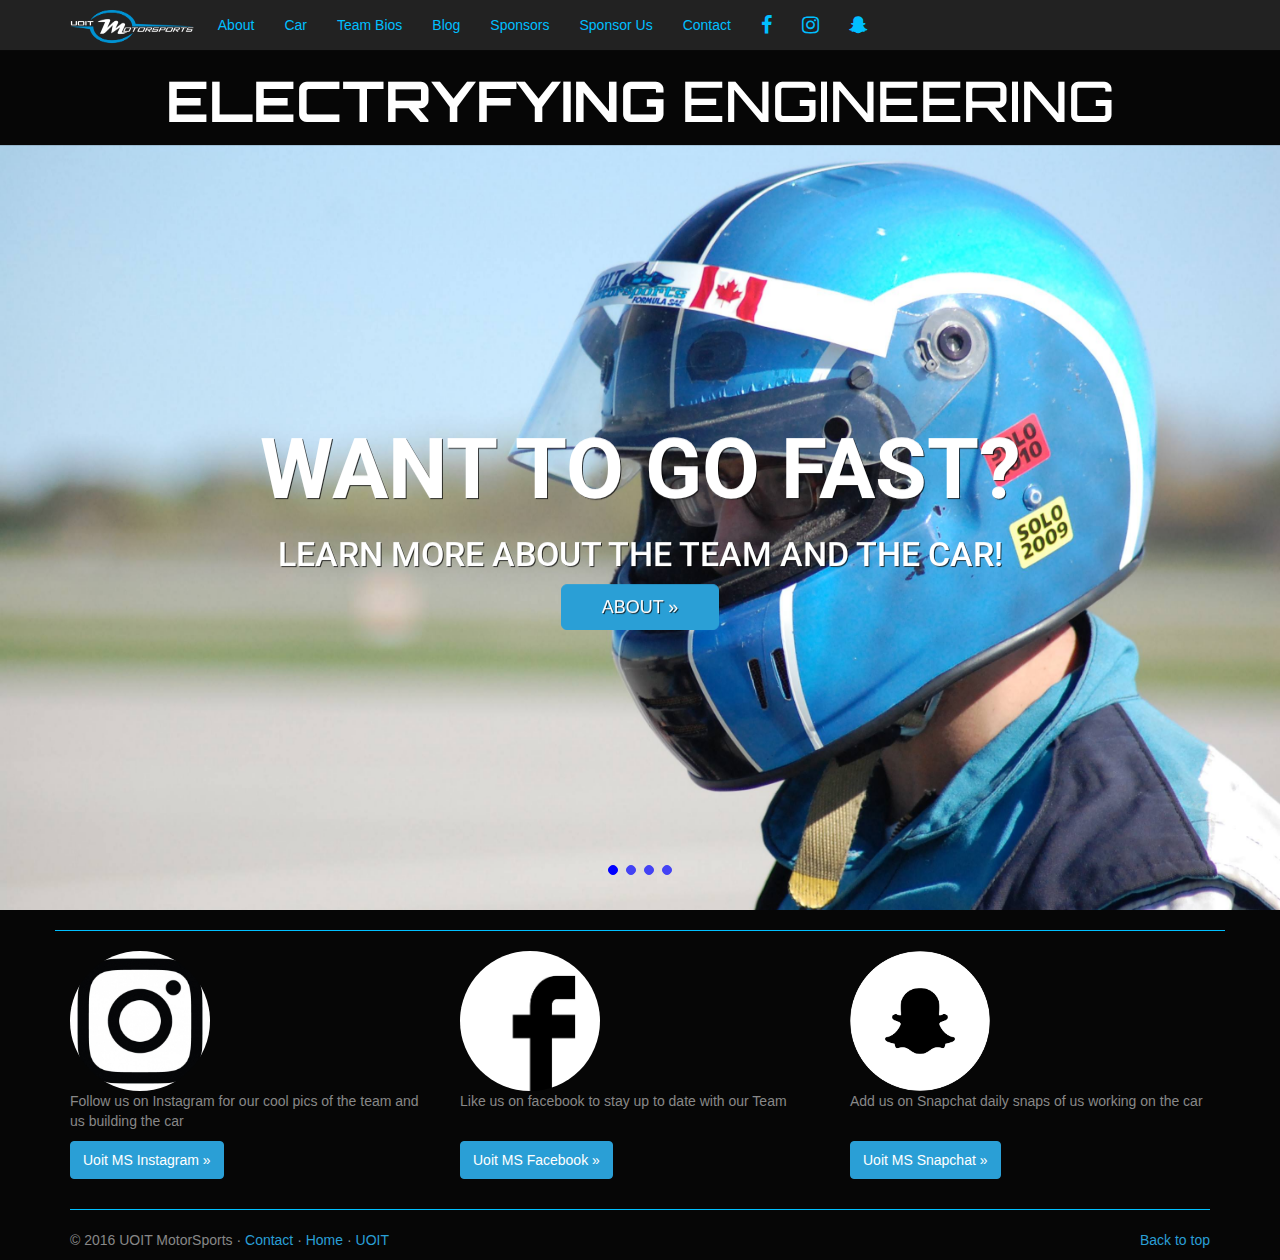
<file: index.html>
<!--*PLEASE READ!!! Anything with Asteriks in the comments is comments from me, the other ones are from bootstrap, all comments from me in html will follow this comments format. 

If you have any questions feel free to email me at umar.qureshi@uoit.net, or facebook msg me if you know me :) *-->

<!DOCTYPE html>
<html lang="en">
<head>
    
    <meta http-equiv="Content-Type" content="text/html; charset=UTF-8">
    
    <!--* Tab Title *-->
    <title>Home - UOIT Motorsports</title>
    
    <!--* Link below is to place the image in the tab *-->
    <link rel="icon" href="images/tabicon.jpg">
    
    <!-- Bootstrap core CSS --> <!--* U HAVE TO MAKE SURE THESE LINKS BELOW IS CORRECT OR ALL STYLING GOES AWAY *-->
    <link href="css/bootstrap.min.css" rel="stylesheet"> <!--* Cyborg Css, read the readme.txt in the css folder *-->
    <link href="css/motorsportstylingsheet.css" rel="stylesheet"><!-- where all of our personal styling cmes from -->
    
    <!--* Font Awesome used for icons in navbar *-->
    <link href="https://maxcdn.bootstrapcdn.com/font-awesome/4.6.3/css/font-awesome.min.css" rel="stylesheet">
    
    
    <!--* [Not in use, going to fix] Script used to call navbar.html *-->
    <script type="text/javascript" src="js/csi.min.js"></script>


    <!-- IE10 viewport hack for Surface/desktop Windows 8 bug -->
    <link href="./Index_files/ie10-viewport-bug-workaround.css" rel="stylesheet">

    <!-- Custom styles for this template -->
    <link href="./Index_files/starter-template.css" rel="stylesheet">
    <!--* Useless as i use another carousel <link href="./Carousel Template for Bootstrap_files/carousel.css" rel="stylesheet"> *-->
    
    <!-- Just for debugging purposes. Don't actually copy these 2 lines! -->
    <!--[if lt IE 9]><script src="../../assets/js/ie8-responsive-file-warning.js"></script><![endif]-->
    <!--* idk what this line is *--> <script src="./Index_files/ie-emulation-modes-warning.js.download"></script>
    <!-- HTML5 shim and Respond.js for IE8 support of HTML5 elements and media queries -->
    <!--[if lt IE 9]>
    <script src="https://oss.maxcdn.com/html5shiv/3.7.3/html5shiv.min.js"></script>
    <script src="https://oss.maxcdn.com/respond/1.4.2/respond.min.js"></script>
    <![endif]-->
    
    <!--* to link fonts im using, but this line is useless as i used the @import at the top of the css page, but ill keep it anyways for safe measure *-->
    <link href="https://fonts.googleapis.com/css?family=Orbitron|Oswald" rel="stylesheet">
    
</head>

<body>
    
<!--* NAVBAR!!!!!!!!!!!!!!!!!!!!!!!!!!!!!!!!!!!!!!!!!!!!!!!!!!!!!!!!!!!!!!!!!!!!! *-->
      
    <nav class="navbar navbar-inverse navbar-fixed-top">
        
      <div class="container">
          
        <div class="navbar-header">
            
          <button type="button" class="navbar-toggle collapsed" data-toggle="collapse" data-target="#navbar" aria-expanded="false" aria-controls="navbar">
            <span class="sr-only">Toggle navigation</span> <!-- This code is for the toggle menu when browser size is small (very mobile friendly) -->
            
            <span class="icon-bar"></span><!--* Each codeline, represents how many lines appear in the right box for the toggle when browser size is small *-->
            <span class="icon-bar"></span>
            <span class="icon-bar"></span>
          </button>
            
      <!--* Logo Link to home for Navbar *-->
        
      <a href="index.html">
        <img src="UOIT%20MotorSportsLogo.png" alt="UOIT MS Logo" style="width:125px;height:50px;float:left;"><!-- search logo -->
      </a> 
            
      <!--* end logo img *-->
            
        </div>
          
        <div id="navbar" class="collapse navbar-collapse">
          <ul class="nav navbar-nav">
              
            <!--* Links to other pages *-->
              
            <li><a href="about.html" class = NavbarLink>&nbsp;&nbsp;About</a></li>
              
            <li><a href="car.html">Car</a></li>
            
            <li><a href="teambios.html">Team Bios</a></li>
              
            <li><a href="blog.html">Blog</a></li>
              
            <li><a href="sponsors.html">Sponsors</a></li> 
              
            <li><a href="sponsorsus.html">Sponsor Us</a></li>
              
            <li><a href="contact.html">Contact</a></li>
             
            <!--* Icon Links *-->
              
            <li><a href="https://www.facebook.com/UOITMotorsportsElectric/?fref=ts" target="_blank">
                <div class=small-icon><i class="fa fa-facebook"></i></div></a></li>
              
            <li><a href="https://www.facebook.com/UOITMotorsportsElec]tric/?fref=ts" target="_blank">
                <div class=small-icon><i class="fa fa-instagram"></i></div></a></li>
              
            <li><a href="https://www.facebook.com/UOITMotorsportsElectric/?fref=ts" target="_blank">
                <div class=small-icon><i class="fa fa-snapchat-ghost"></i></div></a></li>
              
              
          </ul>
        </div><!--/.nav-collapse -->
      </div>
    </nav>
      
<!--* End of NAVBAR!!!!!!!!!!!!!!!!!!!!!!!!!!!!!!!!!!!!!!!!!!!!!!!!!!!!!!!!!!!!!! *-->   

<!--* TAGLINE --------------------*-->
      
        <hgroup> <!--* We are using the imported font Orbitron calling the class from css in the span tag *-->
            <h1 Align = center><span class = Tagline><strong>ELECTRYFYING</strong> ENGINEERING</span></h1>        
        </hgroup>
      
<!--* End of TAGLINE --------------------*-->     
    
<!--* SLIDESHOW/CAROUSEL !!!!!!!!!!!!!!!!!!!!!!!!!!!!!!!!!!!!!!!!!!!!!!!!!!!!!!!! *-->
    
<!--* Obtained this Carousal from Bootsnips @ "http://bootsnipp.com/snippets/xpoZ9" *--><!-- i dontneed to credit it, but its good for other coders who want to know where i got it from, imo half of the code was broken so i fixed and customized it (also the carousel uses css, so refer to that section as well)*-->
        
   <div class="carousel fade-carousel slide" data-ride="carousel" data-interval="4000" id="bs-carousel">
  <!-- Overlay -->
  <div class="overlay"></div>

  <!-- Indicators --><!--* The blue circles in the slideshow, and also this code states where to start the slide at, in the case "0" is the beginning and putting it to active makes it start there *-->
  <ol class="carousel-indicators">
    <li data-target="#bs-carousel" data-slide-to="0" class="active"></li>
    <li data-target="#bs-carousel" data-slide-to="1"></li>
    <li data-target="#bs-carousel" data-slide-to="2"></li>
    <li data-target="#bs-carousel" data-slide-to="3"></li>
  </ol>
  
  <!-- Wrapper for slides -->
  <div class="carousel-inner">
    <div class="item slides active">

<!--* Slide 1 ----------------------*--> <!--* code for slide is explained in slide 1, apply it to each slide *-->
        
      <div class="slide-1"></div>
      <div class="hero">
          
        <hgroup>
            <h1>Want to go Fast?</h1><!-- Header in Slide 1 !-->        
            <h3>Learn More About the Team and the Car!</h3><!-- Sub-Header in Slide 1 beneath the Header !-->  
        </hgroup>
          
        <a href="about.html" type="button" class="btn btn-lg btn-primary">About »</a><!--* Button Link, links to Our About Page *-->
          
      </div>
    </div>
      
 <!--* Slide 2 ----------------------*-->  
    <div class="item slides">
      <div class="slide-2"></div>
      <div class="hero">  
          
        <hgroup>
            <h1>Our Main Sponsors!</h1>        
            <h3>Come look at our other Sponsor's or You can Sponsor Us</h3>
        </hgroup>       
        <a href="sponsors.html" type="button" class="btn btn-lg btn-primary">Sponsors »</a>
        <a href="sponsorsus.html" type="button" class="btn btn-lg btn-primary">Sponsor Us »</a><!--* yea 2 buuttons on one slide, isnt it amazing *!-->
          
      </div>
    </div>
      
 <!--* Slide 3 ----------------------*--> 
    <div class="item slides">
      <div class="slide-3"></div>
      <div class="hero">        
        <hgroup>
            <h1>We are amazing</h1><!--* so amazing *-->      
            <h3 class = TextOutline>Visit our Blog to find out</h3>
        </hgroup>
        <a href="blog.html" type="button" class="btn btn-lg btn-primary">Blog »</a>
      </div>
    </div> 
      
  <!--* Slide 4 -----FIX--------------*--> 
    <div class="item slides">
      <div class="slide-4"></div>
      <div class="hero">        
        <hgroup>
            <h1>Summer Competition</h1>        
            <h3>Learn about where we will be competing at the end of this year</h3>
        </hgroup>
        <a href="Competition.html" type="button" class="btn btn-lg btn-primary">Competition »</a>
      </div>
    </div>     
      
      
  </div> 
</div>     
        
<!--* End of SLIDESHOW/CAROUSEL !!!!!!!!!!!!!!!!!!!!!!!!!!!!!!!!!!!!!!!!!!!!!!!!!!!! *-->   
      
      
<!--* BOTTOM FOR EVERY PAGE !!!!!!!!!!!!!!!!!!!!!!!!!!!!!!!!!!!!!!!!!!!!!!!!!!!!!!!! *-->
      
    <!-- Wrap the rest of the page in another container to center all the content. -->

    <div class="container marketing">

      <!-- Three columns of text below the carousel -->
      <div class="row"><hr>
        <div class="col-lg-4">
            
<!--* INSTAGRAM Bot ------------ *--><!--* This section will be explained, apply to other relevant bot sections (bot short for link at bottom) *-->
            
         <a href="https://www.instagram.com/" target="_blank"> <!--* desired Image Link *-->
         <!-- The Target=blank part is very important, as it follows good web design. As you dont want people straying away from your website, so the Target = blank opens it in a new tab :) *-->
             <img class="img-circle" src="Instagram B & W Logo.jpg" alt="Instagram Logo" width="140" height="140"> <!--* Desired Img *-->
         </a>
            
          <p>Follow us on Instagram for our cool pics of the team and us building the car</p>
            
          <p><a class="btn btn-primary" href="https://www.instagram.com/" target="_blank" role="button">Uoit MS Instagram »</a></p><!--* The button, which again has target=blank part *-->
            
        </div><!-- /.col-lg-4 -->
        <div class="col-lg-4">
        <!--* note dont use target=blank for internal html pages tht link to other pages, thts bad web design lol *-->
  
<!-- FACEBOOK Bot ----------- -->
          <a href="https://www.facebook.com/UOITMotorsportsElectric/?fref=ts" target="_blank">
              <img class="img-circle" src="Facebook B & W Logo.jpg" alt="Facebook Logo" width="140" height="140"></a>
          
            
          <p>Like us on facebook to stay up to date with our Team</p><br>
          <p><a class="btn btn-primary" href="https://www.facebook.com/UOITMotorsportsElectric/?fref=ts" target="_blank" role="button">Uoit MS Facebook »</a></p>
            
        </div><!-- /.col-lg-4 -->
            
            
              <!--* Test - Other FB bot *-->
              <!--* class ="big-icon"><i class="fa fa-facebook fa-5x"></i></div></a>

              <p>Like us on facebook to stay up to date with our Team</p><br>
              <p><a class="btn btn-primary" href="https://www.facebook.com/UOITMotorsportsElectric/?fref=ts" target="_blank" role="button">Uoit MS Facebook »</a></p>

              </div>--><!-- /.col-lg-4 -->
            
        <div class="col-lg-4">
            
 <!--* SNAPCHAT Bot --------- *-->      
          <img class="img-circle" src="Snapchat B & W Logo.png" alt="Generic placeholder image" width="140" height="140">

          <p>Add us on Snapchat daily snaps of us working on the car</p><br>
          <p><a class="btn btn-primary" href="https://www.snapchat.com/" role="button">Uoit MS Snapchat »</a></p>
            
        </div><!-- /.col-lg-4 -->
      </div><!-- /.row -->

        <hr>
        
      <!-- FOOTER --><!-- FIX ~ Note: all Back to Top links dont work on other pages, will fix eventually -->
      <footer>
        <p class="pull-right"><a href="index.html">Back to top</a></p>
        <p>&copy; 2016 UOIT MotorSports · <a href="contact.html">Contact</a> · <a href="index.html">Home</a> · <a href="http://uoit.ca/" target="_blank">UOIT</a>  </p>
      </footer>
        
    <!-- Note only for UOIT link the target=blank is used, as its not an internal page :) *-->
    </div><!-- /.container -->
      
<!-- END BOTTOM !!!!!!!!!!!!!!!!!!!!!!!!!!!!!!!!!!!!!!!!!!!!!!!!!!!!!!!!!!!!!!!!-->


    
    
    
    <!--* No clue what this is, came with bootstrap, so its advised to leave it alone :) *-->
    
    <!-- Bootstrap core JavaScript
    ================================================== -->
    <!-- Placed at the end of the document so the pages load faster -->
    <script src="./Index_files/jquery.min.js.download"></script>
    <script>window.jQuery || document.write('<script src="../../assets/js/vendor/jquery.min.js"><\/script>')</script>
    <script src="./Index_files/bootstrap.min.js.download"></script>
    <!-- IE10 viewport hack for Surface/desktop Windows 8 bug -->
    <script src="./Index_files/ie10-viewport-bug-workaround.js.download"></script>
    

</body>
</html>
</file>
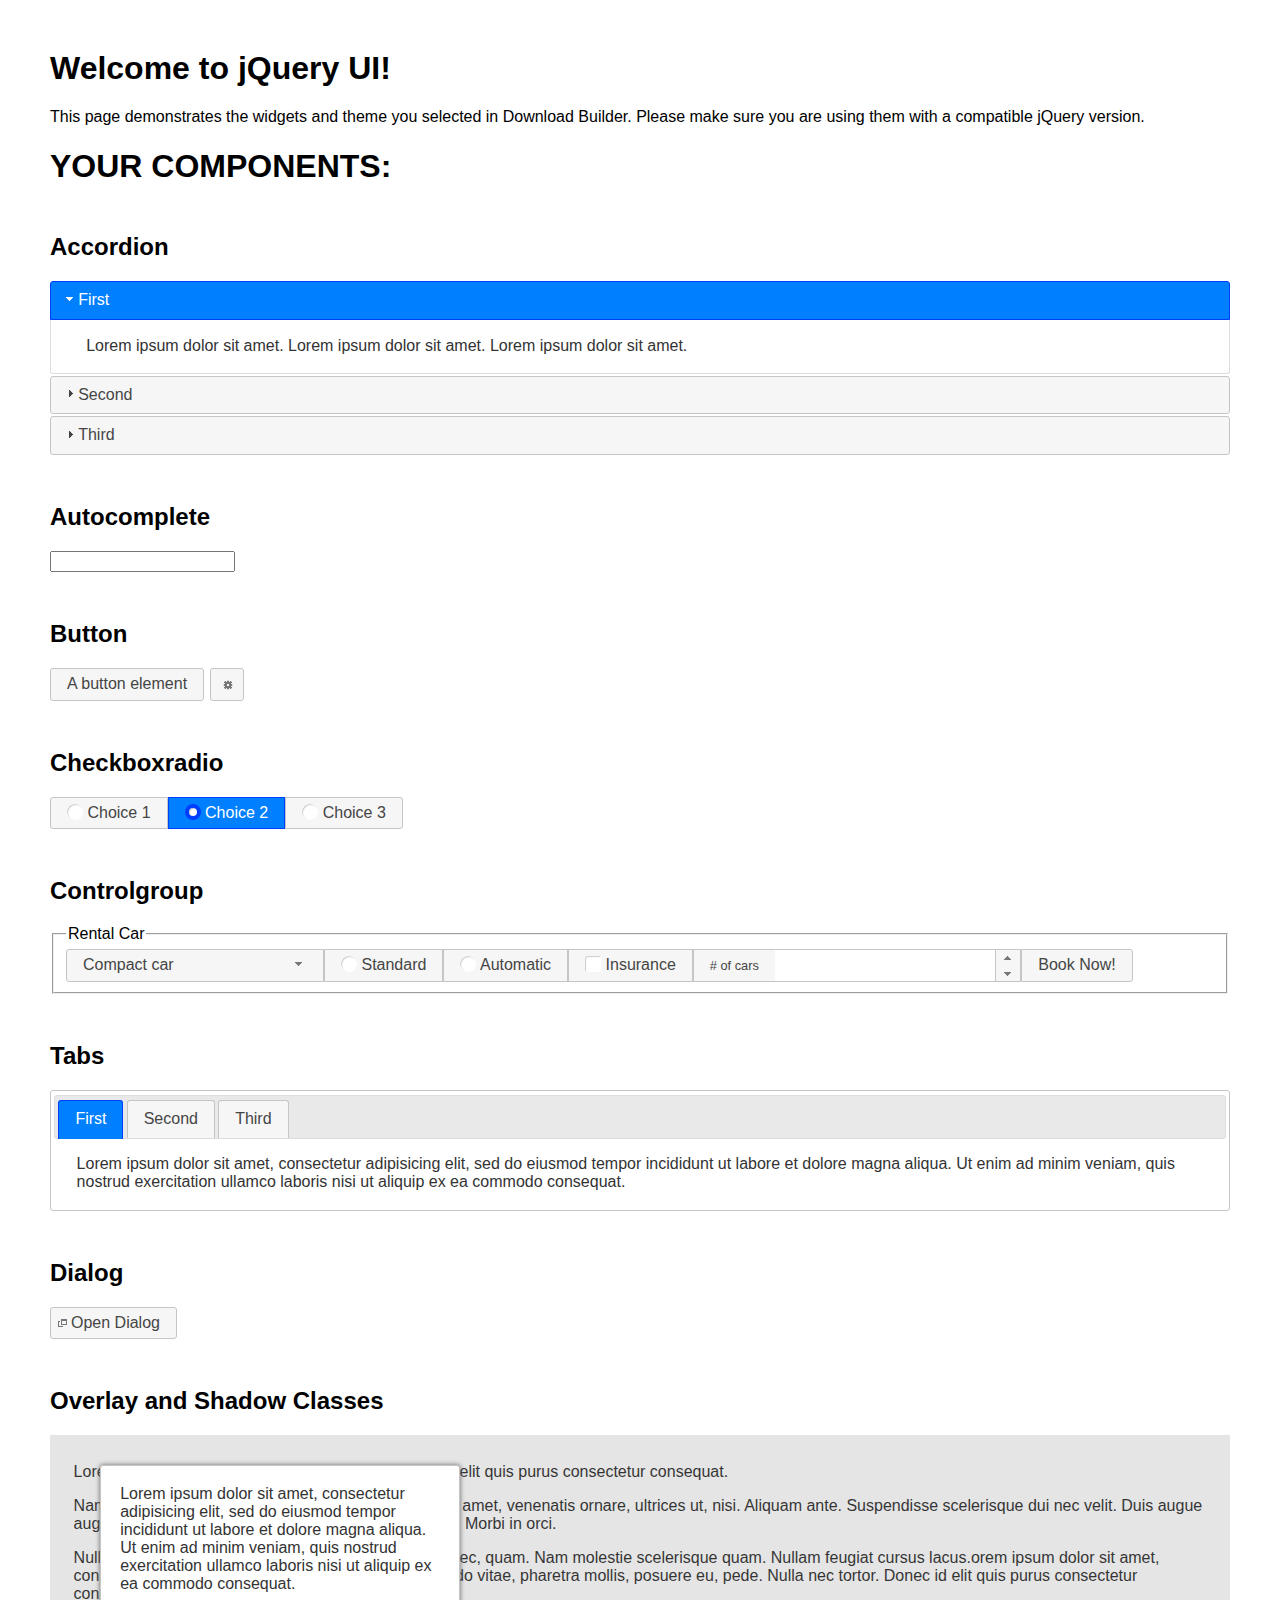
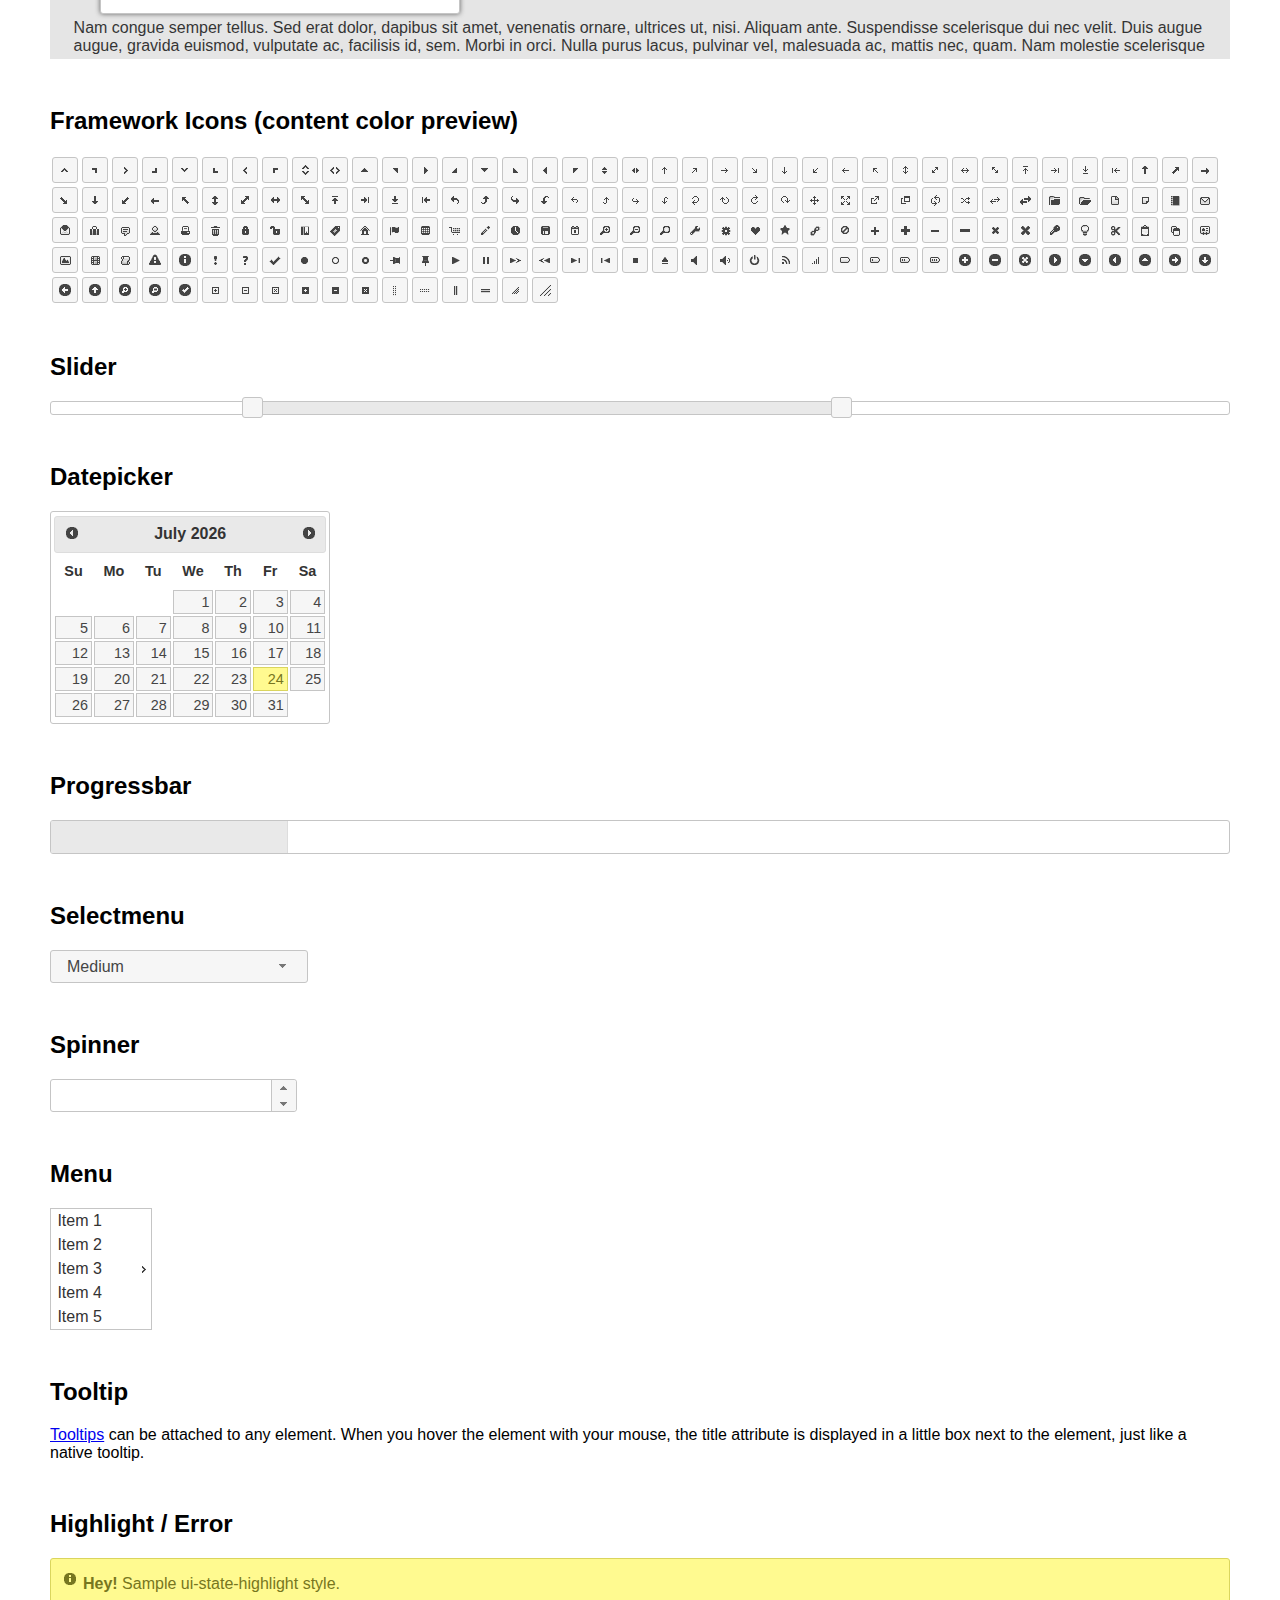
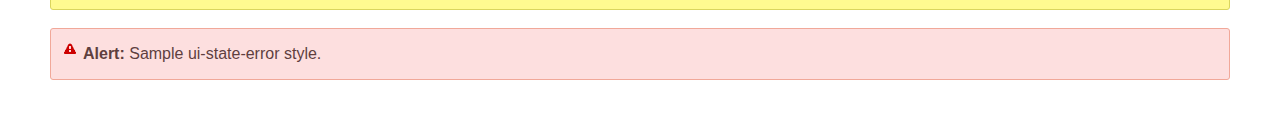
<file: jquery-ui-1.12.1.custom/index.html>
<!doctype html>
<html lang="us">
<head>
	<meta charset="utf-8">
	<title>jQuery UI Example Page</title>
	<link href="jquery-ui.css" rel="stylesheet">
	<style>
	body{
		font-family: "Trebuchet MS", sans-serif;
		margin: 50px;
	}
	.demoHeaders {
		margin-top: 2em;
	}
	#dialog-link {
		padding: .4em 1em .4em 20px;
		text-decoration: none;
		position: relative;
	}
	#dialog-link span.ui-icon {
		margin: 0 5px 0 0;
		position: absolute;
		left: .2em;
		top: 50%;
		margin-top: -8px;
	}
	#icons {
		margin: 0;
		padding: 0;
	}
	#icons li {
		margin: 2px;
		position: relative;
		padding: 4px 0;
		cursor: pointer;
		float: left;
		list-style: none;
	}
	#icons span.ui-icon {
		float: left;
		margin: 0 4px;
	}
	.fakewindowcontain .ui-widget-overlay {
		position: absolute;
	}
	select {
		width: 200px;
	}
	</style>
</head>
<body>

<h1>Welcome to jQuery UI!</h1>

<div class="ui-widget">
	<p>This page demonstrates the widgets and theme you selected in Download Builder. Please make sure you are using them with a compatible jQuery version.</p>
</div>

<h1>YOUR COMPONENTS:</h1>


<!-- Accordion -->
<h2 class="demoHeaders">Accordion</h2>
<div id="accordion">
	<h3>First</h3>
	<div>Lorem ipsum dolor sit amet. Lorem ipsum dolor sit amet. Lorem ipsum dolor sit amet.</div>
	<h3>Second</h3>
	<div>Phasellus mattis tincidunt nibh.</div>
	<h3>Third</h3>
	<div>Nam dui erat, auctor a, dignissim quis.</div>
</div>



<!-- Autocomplete -->
<h2 class="demoHeaders">Autocomplete</h2>
<div>
	<input id="autocomplete" title="type &quot;a&quot;">
</div>



<!-- Button -->
<h2 class="demoHeaders">Button</h2>
<button id="button">A button element</button>
<button id="button-icon">An icon-only button</button>



<!-- Checkboxradio -->
<h2 class="demoHeaders">Checkboxradio</h2>
<form style="margin-top: 1em;">
	<div id="radioset">
		<input type="radio" id="radio1" name="radio"><label for="radio1">Choice 1</label>
		<input type="radio" id="radio2" name="radio" checked="checked"><label for="radio2">Choice 2</label>
		<input type="radio" id="radio3" name="radio"><label for="radio3">Choice 3</label>
	</div>
</form>



<!-- Controlgroup -->
<h2 class="demoHeaders">Controlgroup</h2>
<fieldset>
	<legend>Rental Car</legend>
	<div id="controlgroup">
		<select id="car-type">
			<option>Compact car</option>
			<option>Midsize car</option>
			<option>Full size car</option>
			<option>SUV</option>
			<option>Luxury</option>
			<option>Truck</option>
			<option>Van</option>
		</select>
		<label for="transmission-standard">Standard</label>
		<input type="radio" name="transmission" id="transmission-standard">
		<label for="transmission-automatic">Automatic</label>
		<input type="radio" name="transmission" id="transmission-automatic">
		<label for="insurance">Insurance</label>
		<input type="checkbox" name="insurance" id="insurance">
		<label for="horizontal-spinner" class="ui-controlgroup-label"># of cars</label>
		<input id="horizontal-spinner" class="ui-spinner-input">
		<button>Book Now!</button>
	</div>
</fieldset>



<!-- Tabs -->
<h2 class="demoHeaders">Tabs</h2>
<div id="tabs">
	<ul>
		<li><a href="#tabs-1">First</a></li>
		<li><a href="#tabs-2">Second</a></li>
		<li><a href="#tabs-3">Third</a></li>
	</ul>
	<div id="tabs-1">Lorem ipsum dolor sit amet, consectetur adipisicing elit, sed do eiusmod tempor incididunt ut labore et dolore magna aliqua. Ut enim ad minim veniam, quis nostrud exercitation ullamco laboris nisi ut aliquip ex ea commodo consequat.</div>
	<div id="tabs-2">Phasellus mattis tincidunt nibh. Cras orci urna, blandit id, pretium vel, aliquet ornare, felis. Maecenas scelerisque sem non nisl. Fusce sed lorem in enim dictum bibendum.</div>
	<div id="tabs-3">Nam dui erat, auctor a, dignissim quis, sollicitudin eu, felis. Pellentesque nisi urna, interdum eget, sagittis et, consequat vestibulum, lacus. Mauris porttitor ullamcorper augue.</div>
</div>



<h2 class="demoHeaders">Dialog</h2>
<p>
	<button id="dialog-link" class="ui-button ui-corner-all ui-widget">
		<span class="ui-icon ui-icon-newwin"></span>Open Dialog
	</button>
</p>

<h2 class="demoHeaders">Overlay and Shadow Classes</h2>
<div style="position: relative; width: 96%; height: 200px; padding:1% 2%; overflow:hidden;" class="fakewindowcontain">
	<p>Lorem ipsum dolor sit amet,  Nulla nec tortor. Donec id elit quis purus consectetur consequat. </p><p>Nam congue semper tellus. Sed erat dolor, dapibus sit amet, venenatis ornare, ultrices ut, nisi. Aliquam ante. Suspendisse scelerisque dui nec velit. Duis augue augue, gravida euismod, vulputate ac, facilisis id, sem. Morbi in orci. </p><p>Nulla purus lacus, pulvinar vel, malesuada ac, mattis nec, quam. Nam molestie scelerisque quam. Nullam feugiat cursus lacus.orem ipsum dolor sit amet, consectetur adipiscing elit. Donec libero risus, commodo vitae, pharetra mollis, posuere eu, pede. Nulla nec tortor. Donec id elit quis purus consectetur consequat. </p><p>Nam congue semper tellus. Sed erat dolor, dapibus sit amet, venenatis ornare, ultrices ut, nisi. Aliquam ante. Suspendisse scelerisque dui nec velit. Duis augue augue, gravida euismod, vulputate ac, facilisis id, sem. Morbi in orci. Nulla purus lacus, pulvinar vel, malesuada ac, mattis nec, quam. Nam molestie scelerisque quam. </p><p>Nullam feugiat cursus lacus.orem ipsum dolor sit amet, consectetur adipiscing elit. Donec libero risus, commodo vitae, pharetra mollis, posuere eu, pede. Nulla nec tortor. Donec id elit quis purus consectetur consequat. Nam congue semper tellus. Sed erat dolor, dapibus sit amet, venenatis ornare, ultrices ut, nisi. Aliquam ante. </p><p>Suspendisse scelerisque dui nec velit. Duis augue augue, gravida euismod, vulputate ac, facilisis id, sem. Morbi in orci. Nulla purus lacus, pulvinar vel, malesuada ac, mattis nec, quam. Nam molestie scelerisque quam. Nullam feugiat cursus lacus.orem ipsum dolor sit amet, consectetur adipiscing elit. Donec libero risus, commodo vitae, pharetra mollis, posuere eu, pede. Nulla nec tortor. Donec id elit quis purus consectetur consequat. Nam congue semper tellus. Sed erat dolor, dapibus sit amet, venenatis ornare, ultrices ut, nisi. </p>

	<!-- ui-dialog -->
	<div class="ui-widget-overlay ui-front"></div>
	<div style="position: absolute; width: 320px; left: 50px; top: 30px; padding: 1.2em" class="ui-widget ui-front ui-widget-content ui-corner-all ui-widget-shadow">
		Lorem ipsum dolor sit amet, consectetur adipisicing elit, sed do eiusmod tempor incididunt ut labore et dolore magna aliqua. Ut enim ad minim veniam, quis nostrud exercitation ullamco laboris nisi ut aliquip ex ea commodo consequat.
	</div>

</div>

<!-- ui-dialog -->
<div id="dialog" title="Dialog Title">
	<p>Lorem ipsum dolor sit amet, consectetur adipisicing elit, sed do eiusmod tempor incididunt ut labore et dolore magna aliqua. Ut enim ad minim veniam, quis nostrud exercitation ullamco laboris nisi ut aliquip ex ea commodo consequat.</p>
</div>



<h2 class="demoHeaders">Framework Icons (content color preview)</h2>
<ul id="icons" class="ui-widget ui-helper-clearfix">
	<li class="ui-state-default ui-corner-all" title=".ui-icon-caret-1-n"><span class="ui-icon ui-icon-caret-1-n"></span></li>
	<li class="ui-state-default ui-corner-all" title=".ui-icon-caret-1-ne"><span class="ui-icon ui-icon-caret-1-ne"></span></li>
	<li class="ui-state-default ui-corner-all" title=".ui-icon-caret-1-e"><span class="ui-icon ui-icon-caret-1-e"></span></li>
	<li class="ui-state-default ui-corner-all" title=".ui-icon-caret-1-se"><span class="ui-icon ui-icon-caret-1-se"></span></li>
	<li class="ui-state-default ui-corner-all" title=".ui-icon-caret-1-s"><span class="ui-icon ui-icon-caret-1-s"></span></li>
	<li class="ui-state-default ui-corner-all" title=".ui-icon-caret-1-sw"><span class="ui-icon ui-icon-caret-1-sw"></span></li>
	<li class="ui-state-default ui-corner-all" title=".ui-icon-caret-1-w"><span class="ui-icon ui-icon-caret-1-w"></span></li>
	<li class="ui-state-default ui-corner-all" title=".ui-icon-caret-1-nw"><span class="ui-icon ui-icon-caret-1-nw"></span></li>
	<li class="ui-state-default ui-corner-all" title=".ui-icon-caret-2-n-s"><span class="ui-icon ui-icon-caret-2-n-s"></span></li>
	<li class="ui-state-default ui-corner-all" title=".ui-icon-caret-2-e-w"><span class="ui-icon ui-icon-caret-2-e-w"></span></li>
	<li class="ui-state-default ui-corner-all" title=".ui-icon-triangle-1-n"><span class="ui-icon ui-icon-triangle-1-n"></span></li>
	<li class="ui-state-default ui-corner-all" title=".ui-icon-triangle-1-ne"><span class="ui-icon ui-icon-triangle-1-ne"></span></li>
	<li class="ui-state-default ui-corner-all" title=".ui-icon-triangle-1-e"><span class="ui-icon ui-icon-triangle-1-e"></span></li>
	<li class="ui-state-default ui-corner-all" title=".ui-icon-triangle-1-se"><span class="ui-icon ui-icon-triangle-1-se"></span></li>
	<li class="ui-state-default ui-corner-all" title=".ui-icon-triangle-1-s"><span class="ui-icon ui-icon-triangle-1-s"></span></li>
	<li class="ui-state-default ui-corner-all" title=".ui-icon-triangle-1-sw"><span class="ui-icon ui-icon-triangle-1-sw"></span></li>
	<li class="ui-state-default ui-corner-all" title=".ui-icon-triangle-1-w"><span class="ui-icon ui-icon-triangle-1-w"></span></li>
	<li class="ui-state-default ui-corner-all" title=".ui-icon-triangle-1-nw"><span class="ui-icon ui-icon-triangle-1-nw"></span></li>
	<li class="ui-state-default ui-corner-all" title=".ui-icon-triangle-2-n-s"><span class="ui-icon ui-icon-triangle-2-n-s"></span></li>
	<li class="ui-state-default ui-corner-all" title=".ui-icon-triangle-2-e-w"><span class="ui-icon ui-icon-triangle-2-e-w"></span></li>
	<li class="ui-state-default ui-corner-all" title=".ui-icon-arrow-1-n"><span class="ui-icon ui-icon-arrow-1-n"></span></li>
	<li class="ui-state-default ui-corner-all" title=".ui-icon-arrow-1-ne"><span class="ui-icon ui-icon-arrow-1-ne"></span></li>
	<li class="ui-state-default ui-corner-all" title=".ui-icon-arrow-1-e"><span class="ui-icon ui-icon-arrow-1-e"></span></li>
	<li class="ui-state-default ui-corner-all" title=".ui-icon-arrow-1-se"><span class="ui-icon ui-icon-arrow-1-se"></span></li>
	<li class="ui-state-default ui-corner-all" title=".ui-icon-arrow-1-s"><span class="ui-icon ui-icon-arrow-1-s"></span></li>
	<li class="ui-state-default ui-corner-all" title=".ui-icon-arrow-1-sw"><span class="ui-icon ui-icon-arrow-1-sw"></span></li>
	<li class="ui-state-default ui-corner-all" title=".ui-icon-arrow-1-w"><span class="ui-icon ui-icon-arrow-1-w"></span></li>
	<li class="ui-state-default ui-corner-all" title=".ui-icon-arrow-1-nw"><span class="ui-icon ui-icon-arrow-1-nw"></span></li>
	<li class="ui-state-default ui-corner-all" title=".ui-icon-arrow-2-n-s"><span class="ui-icon ui-icon-arrow-2-n-s"></span></li>
	<li class="ui-state-default ui-corner-all" title=".ui-icon-arrow-2-ne-sw"><span class="ui-icon ui-icon-arrow-2-ne-sw"></span></li>
	<li class="ui-state-default ui-corner-all" title=".ui-icon-arrow-2-e-w"><span class="ui-icon ui-icon-arrow-2-e-w"></span></li>
	<li class="ui-state-default ui-corner-all" title=".ui-icon-arrow-2-se-nw"><span class="ui-icon ui-icon-arrow-2-se-nw"></span></li>
	<li class="ui-state-default ui-corner-all" title=".ui-icon-arrowstop-1-n"><span class="ui-icon ui-icon-arrowstop-1-n"></span></li>
	<li class="ui-state-default ui-corner-all" title=".ui-icon-arrowstop-1-e"><span class="ui-icon ui-icon-arrowstop-1-e"></span></li>
	<li class="ui-state-default ui-corner-all" title=".ui-icon-arrowstop-1-s"><span class="ui-icon ui-icon-arrowstop-1-s"></span></li>
	<li class="ui-state-default ui-corner-all" title=".ui-icon-arrowstop-1-w"><span class="ui-icon ui-icon-arrowstop-1-w"></span></li>
	<li class="ui-state-default ui-corner-all" title=".ui-icon-arrowthick-1-n"><span class="ui-icon ui-icon-arrowthick-1-n"></span></li>
	<li class="ui-state-default ui-corner-all" title=".ui-icon-arrowthick-1-ne"><span class="ui-icon ui-icon-arrowthick-1-ne"></span></li>
	<li class="ui-state-default ui-corner-all" title=".ui-icon-arrowthick-1-e"><span class="ui-icon ui-icon-arrowthick-1-e"></span></li>
	<li class="ui-state-default ui-corner-all" title=".ui-icon-arrowthick-1-se"><span class="ui-icon ui-icon-arrowthick-1-se"></span></li>
	<li class="ui-state-default ui-corner-all" title=".ui-icon-arrowthick-1-s"><span class="ui-icon ui-icon-arrowthick-1-s"></span></li>
	<li class="ui-state-default ui-corner-all" title=".ui-icon-arrowthick-1-sw"><span class="ui-icon ui-icon-arrowthick-1-sw"></span></li>
	<li class="ui-state-default ui-corner-all" title=".ui-icon-arrowthick-1-w"><span class="ui-icon ui-icon-arrowthick-1-w"></span></li>
	<li class="ui-state-default ui-corner-all" title=".ui-icon-arrowthick-1-nw"><span class="ui-icon ui-icon-arrowthick-1-nw"></span></li>
	<li class="ui-state-default ui-corner-all" title=".ui-icon-arrowthick-2-n-s"><span class="ui-icon ui-icon-arrowthick-2-n-s"></span></li>
	<li class="ui-state-default ui-corner-all" title=".ui-icon-arrowthick-2-ne-sw"><span class="ui-icon ui-icon-arrowthick-2-ne-sw"></span></li>
	<li class="ui-state-default ui-corner-all" title=".ui-icon-arrowthick-2-e-w"><span class="ui-icon ui-icon-arrowthick-2-e-w"></span></li>
	<li class="ui-state-default ui-corner-all" title=".ui-icon-arrowthick-2-se-nw"><span class="ui-icon ui-icon-arrowthick-2-se-nw"></span></li>
	<li class="ui-state-default ui-corner-all" title=".ui-icon-arrowthickstop-1-n"><span class="ui-icon ui-icon-arrowthickstop-1-n"></span></li>
	<li class="ui-state-default ui-corner-all" title=".ui-icon-arrowthickstop-1-e"><span class="ui-icon ui-icon-arrowthickstop-1-e"></span></li>
	<li class="ui-state-default ui-corner-all" title=".ui-icon-arrowthickstop-1-s"><span class="ui-icon ui-icon-arrowthickstop-1-s"></span></li>
	<li class="ui-state-default ui-corner-all" title=".ui-icon-arrowthickstop-1-w"><span class="ui-icon ui-icon-arrowthickstop-1-w"></span></li>
	<li class="ui-state-default ui-corner-all" title=".ui-icon-arrowreturnthick-1-w"><span class="ui-icon ui-icon-arrowreturnthick-1-w"></span></li>
	<li class="ui-state-default ui-corner-all" title=".ui-icon-arrowreturnthick-1-n"><span class="ui-icon ui-icon-arrowreturnthick-1-n"></span></li>
	<li class="ui-state-default ui-corner-all" title=".ui-icon-arrowreturnthick-1-e"><span class="ui-icon ui-icon-arrowreturnthick-1-e"></span></li>
	<li class="ui-state-default ui-corner-all" title=".ui-icon-arrowreturnthick-1-s"><span class="ui-icon ui-icon-arrowreturnthick-1-s"></span></li>
	<li class="ui-state-default ui-corner-all" title=".ui-icon-arrowreturn-1-w"><span class="ui-icon ui-icon-arrowreturn-1-w"></span></li>
	<li class="ui-state-default ui-corner-all" title=".ui-icon-arrowreturn-1-n"><span class="ui-icon ui-icon-arrowreturn-1-n"></span></li>
	<li class="ui-state-default ui-corner-all" title=".ui-icon-arrowreturn-1-e"><span class="ui-icon ui-icon-arrowreturn-1-e"></span></li>
	<li class="ui-state-default ui-corner-all" title=".ui-icon-arrowreturn-1-s"><span class="ui-icon ui-icon-arrowreturn-1-s"></span></li>
	<li class="ui-state-default ui-corner-all" title=".ui-icon-arrowrefresh-1-w"><span class="ui-icon ui-icon-arrowrefresh-1-w"></span></li>
	<li class="ui-state-default ui-corner-all" title=".ui-icon-arrowrefresh-1-n"><span class="ui-icon ui-icon-arrowrefresh-1-n"></span></li>
	<li class="ui-state-default ui-corner-all" title=".ui-icon-arrowrefresh-1-e"><span class="ui-icon ui-icon-arrowrefresh-1-e"></span></li>
	<li class="ui-state-default ui-corner-all" title=".ui-icon-arrowrefresh-1-s"><span class="ui-icon ui-icon-arrowrefresh-1-s"></span></li>
	<li class="ui-state-default ui-corner-all" title=".ui-icon-arrow-4"><span class="ui-icon ui-icon-arrow-4"></span></li>
	<li class="ui-state-default ui-corner-all" title=".ui-icon-arrow-4-diag"><span class="ui-icon ui-icon-arrow-4-diag"></span></li>
	<li class="ui-state-default ui-corner-all" title=".ui-icon-extlink"><span class="ui-icon ui-icon-extlink"></span></li>
	<li class="ui-state-default ui-corner-all" title=".ui-icon-newwin"><span class="ui-icon ui-icon-newwin"></span></li>
	<li class="ui-state-default ui-corner-all" title=".ui-icon-refresh"><span class="ui-icon ui-icon-refresh"></span></li>
	<li class="ui-state-default ui-corner-all" title=".ui-icon-shuffle"><span class="ui-icon ui-icon-shuffle"></span></li>
	<li class="ui-state-default ui-corner-all" title=".ui-icon-transfer-e-w"><span class="ui-icon ui-icon-transfer-e-w"></span></li>
	<li class="ui-state-default ui-corner-all" title=".ui-icon-transferthick-e-w"><span class="ui-icon ui-icon-transferthick-e-w"></span></li>
	<li class="ui-state-default ui-corner-all" title=".ui-icon-folder-collapsed"><span class="ui-icon ui-icon-folder-collapsed"></span></li>
	<li class="ui-state-default ui-corner-all" title=".ui-icon-folder-open"><span class="ui-icon ui-icon-folder-open"></span></li>
	<li class="ui-state-default ui-corner-all" title=".ui-icon-document"><span class="ui-icon ui-icon-document"></span></li>
	<li class="ui-state-default ui-corner-all" title=".ui-icon-document-b"><span class="ui-icon ui-icon-document-b"></span></li>
	<li class="ui-state-default ui-corner-all" title=".ui-icon-note"><span class="ui-icon ui-icon-note"></span></li>
	<li class="ui-state-default ui-corner-all" title=".ui-icon-mail-closed"><span class="ui-icon ui-icon-mail-closed"></span></li>
	<li class="ui-state-default ui-corner-all" title=".ui-icon-mail-open"><span class="ui-icon ui-icon-mail-open"></span></li>
	<li class="ui-state-default ui-corner-all" title=".ui-icon-suitcase"><span class="ui-icon ui-icon-suitcase"></span></li>
	<li class="ui-state-default ui-corner-all" title=".ui-icon-comment"><span class="ui-icon ui-icon-comment"></span></li>
	<li class="ui-state-default ui-corner-all" title=".ui-icon-person"><span class="ui-icon ui-icon-person"></span></li>
	<li class="ui-state-default ui-corner-all" title=".ui-icon-print"><span class="ui-icon ui-icon-print"></span></li>
	<li class="ui-state-default ui-corner-all" title=".ui-icon-trash"><span class="ui-icon ui-icon-trash"></span></li>
	<li class="ui-state-default ui-corner-all" title=".ui-icon-locked"><span class="ui-icon ui-icon-locked"></span></li>
	<li class="ui-state-default ui-corner-all" title=".ui-icon-unlocked"><span class="ui-icon ui-icon-unlocked"></span></li>
	<li class="ui-state-default ui-corner-all" title=".ui-icon-bookmark"><span class="ui-icon ui-icon-bookmark"></span></li>
	<li class="ui-state-default ui-corner-all" title=".ui-icon-tag"><span class="ui-icon ui-icon-tag"></span></li>
	<li class="ui-state-default ui-corner-all" title=".ui-icon-home"><span class="ui-icon ui-icon-home"></span></li>
	<li class="ui-state-default ui-corner-all" title=".ui-icon-flag"><span class="ui-icon ui-icon-flag"></span></li>
	<li class="ui-state-default ui-corner-all" title=".ui-icon-calculator"><span class="ui-icon ui-icon-calculator"></span></li>
	<li class="ui-state-default ui-corner-all" title=".ui-icon-cart"><span class="ui-icon ui-icon-cart"></span></li>
	<li class="ui-state-default ui-corner-all" title=".ui-icon-pencil"><span class="ui-icon ui-icon-pencil"></span></li>
	<li class="ui-state-default ui-corner-all" title=".ui-icon-clock"><span class="ui-icon ui-icon-clock"></span></li>
	<li class="ui-state-default ui-corner-all" title=".ui-icon-disk"><span class="ui-icon ui-icon-disk"></span></li>
	<li class="ui-state-default ui-corner-all" title=".ui-icon-calendar"><span class="ui-icon ui-icon-calendar"></span></li>
	<li class="ui-state-default ui-corner-all" title=".ui-icon-zoomin"><span class="ui-icon ui-icon-zoomin"></span></li>
	<li class="ui-state-default ui-corner-all" title=".ui-icon-zoomout"><span class="ui-icon ui-icon-zoomout"></span></li>
	<li class="ui-state-default ui-corner-all" title=".ui-icon-search"><span class="ui-icon ui-icon-search"></span></li>
	<li class="ui-state-default ui-corner-all" title=".ui-icon-wrench"><span class="ui-icon ui-icon-wrench"></span></li>
	<li class="ui-state-default ui-corner-all" title=".ui-icon-gear"><span class="ui-icon ui-icon-gear"></span></li>
	<li class="ui-state-default ui-corner-all" title=".ui-icon-heart"><span class="ui-icon ui-icon-heart"></span></li>
	<li class="ui-state-default ui-corner-all" title=".ui-icon-star"><span class="ui-icon ui-icon-star"></span></li>
	<li class="ui-state-default ui-corner-all" title=".ui-icon-link"><span class="ui-icon ui-icon-link"></span></li>
	<li class="ui-state-default ui-corner-all" title=".ui-icon-cancel"><span class="ui-icon ui-icon-cancel"></span></li>
	<li class="ui-state-default ui-corner-all" title=".ui-icon-plus"><span class="ui-icon ui-icon-plus"></span></li>
	<li class="ui-state-default ui-corner-all" title=".ui-icon-plusthick"><span class="ui-icon ui-icon-plusthick"></span></li>
	<li class="ui-state-default ui-corner-all" title=".ui-icon-minus"><span class="ui-icon ui-icon-minus"></span></li>
	<li class="ui-state-default ui-corner-all" title=".ui-icon-minusthick"><span class="ui-icon ui-icon-minusthick"></span></li>
	<li class="ui-state-default ui-corner-all" title=".ui-icon-close"><span class="ui-icon ui-icon-close"></span></li>
	<li class="ui-state-default ui-corner-all" title=".ui-icon-closethick"><span class="ui-icon ui-icon-closethick"></span></li>
	<li class="ui-state-default ui-corner-all" title=".ui-icon-key"><span class="ui-icon ui-icon-key"></span></li>
	<li class="ui-state-default ui-corner-all" title=".ui-icon-lightbulb"><span class="ui-icon ui-icon-lightbulb"></span></li>
	<li class="ui-state-default ui-corner-all" title=".ui-icon-scissors"><span class="ui-icon ui-icon-scissors"></span></li>
	<li class="ui-state-default ui-corner-all" title=".ui-icon-clipboard"><span class="ui-icon ui-icon-clipboard"></span></li>
	<li class="ui-state-default ui-corner-all" title=".ui-icon-copy"><span class="ui-icon ui-icon-copy"></span></li>
	<li class="ui-state-default ui-corner-all" title=".ui-icon-contact"><span class="ui-icon ui-icon-contact"></span></li>
	<li class="ui-state-default ui-corner-all" title=".ui-icon-image"><span class="ui-icon ui-icon-image"></span></li>
	<li class="ui-state-default ui-corner-all" title=".ui-icon-video"><span class="ui-icon ui-icon-video"></span></li>
	<li class="ui-state-default ui-corner-all" title=".ui-icon-script"><span class="ui-icon ui-icon-script"></span></li>
	<li class="ui-state-default ui-corner-all" title=".ui-icon-alert"><span class="ui-icon ui-icon-alert"></span></li>
	<li class="ui-state-default ui-corner-all" title=".ui-icon-info"><span class="ui-icon ui-icon-info"></span></li>
	<li class="ui-state-default ui-corner-all" title=".ui-icon-notice"><span class="ui-icon ui-icon-notice"></span></li>
	<li class="ui-state-default ui-corner-all" title=".ui-icon-help"><span class="ui-icon ui-icon-help"></span></li>
	<li class="ui-state-default ui-corner-all" title=".ui-icon-check"><span class="ui-icon ui-icon-check"></span></li>
	<li class="ui-state-default ui-corner-all" title=".ui-icon-bullet"><span class="ui-icon ui-icon-bullet"></span></li>
	<li class="ui-state-default ui-corner-all" title=".ui-icon-radio-off"><span class="ui-icon ui-icon-radio-off"></span></li>
	<li class="ui-state-default ui-corner-all" title=".ui-icon-radio-on"><span class="ui-icon ui-icon-radio-on"></span></li>
	<li class="ui-state-default ui-corner-all" title=".ui-icon-pin-w"><span class="ui-icon ui-icon-pin-w"></span></li>
	<li class="ui-state-default ui-corner-all" title=".ui-icon-pin-s"><span class="ui-icon ui-icon-pin-s"></span></li>
	<li class="ui-state-default ui-corner-all" title=".ui-icon-play"><span class="ui-icon ui-icon-play"></span></li>
	<li class="ui-state-default ui-corner-all" title=".ui-icon-pause"><span class="ui-icon ui-icon-pause"></span></li>
	<li class="ui-state-default ui-corner-all" title=".ui-icon-seek-next"><span class="ui-icon ui-icon-seek-next"></span></li>
	<li class="ui-state-default ui-corner-all" title=".ui-icon-seek-prev"><span class="ui-icon ui-icon-seek-prev"></span></li>
	<li class="ui-state-default ui-corner-all" title=".ui-icon-seek-end"><span class="ui-icon ui-icon-seek-end"></span></li>
	<li class="ui-state-default ui-corner-all" title=".ui-icon-seek-first"><span class="ui-icon ui-icon-seek-first"></span></li>
	<li class="ui-state-default ui-corner-all" title=".ui-icon-stop"><span class="ui-icon ui-icon-stop"></span></li>
	<li class="ui-state-default ui-corner-all" title=".ui-icon-eject"><span class="ui-icon ui-icon-eject"></span></li>
	<li class="ui-state-default ui-corner-all" title=".ui-icon-volume-off"><span class="ui-icon ui-icon-volume-off"></span></li>
	<li class="ui-state-default ui-corner-all" title=".ui-icon-volume-on"><span class="ui-icon ui-icon-volume-on"></span></li>
	<li class="ui-state-default ui-corner-all" title=".ui-icon-power"><span class="ui-icon ui-icon-power"></span></li>
	<li class="ui-state-default ui-corner-all" title=".ui-icon-signal-diag"><span class="ui-icon ui-icon-signal-diag"></span></li>
	<li class="ui-state-default ui-corner-all" title=".ui-icon-signal"><span class="ui-icon ui-icon-signal"></span></li>
	<li class="ui-state-default ui-corner-all" title=".ui-icon-battery-0"><span class="ui-icon ui-icon-battery-0"></span></li>
	<li class="ui-state-default ui-corner-all" title=".ui-icon-battery-1"><span class="ui-icon ui-icon-battery-1"></span></li>
	<li class="ui-state-default ui-corner-all" title=".ui-icon-battery-2"><span class="ui-icon ui-icon-battery-2"></span></li>
	<li class="ui-state-default ui-corner-all" title=".ui-icon-battery-3"><span class="ui-icon ui-icon-battery-3"></span></li>
	<li class="ui-state-default ui-corner-all" title=".ui-icon-circle-plus"><span class="ui-icon ui-icon-circle-plus"></span></li>
	<li class="ui-state-default ui-corner-all" title=".ui-icon-circle-minus"><span class="ui-icon ui-icon-circle-minus"></span></li>
	<li class="ui-state-default ui-corner-all" title=".ui-icon-circle-close"><span class="ui-icon ui-icon-circle-close"></span></li>
	<li class="ui-state-default ui-corner-all" title=".ui-icon-circle-triangle-e"><span class="ui-icon ui-icon-circle-triangle-e"></span></li>
	<li class="ui-state-default ui-corner-all" title=".ui-icon-circle-triangle-s"><span class="ui-icon ui-icon-circle-triangle-s"></span></li>
	<li class="ui-state-default ui-corner-all" title=".ui-icon-circle-triangle-w"><span class="ui-icon ui-icon-circle-triangle-w"></span></li>
	<li class="ui-state-default ui-corner-all" title=".ui-icon-circle-triangle-n"><span class="ui-icon ui-icon-circle-triangle-n"></span></li>
	<li class="ui-state-default ui-corner-all" title=".ui-icon-circle-arrow-e"><span class="ui-icon ui-icon-circle-arrow-e"></span></li>
	<li class="ui-state-default ui-corner-all" title=".ui-icon-circle-arrow-s"><span class="ui-icon ui-icon-circle-arrow-s"></span></li>
	<li class="ui-state-default ui-corner-all" title=".ui-icon-circle-arrow-w"><span class="ui-icon ui-icon-circle-arrow-w"></span></li>
	<li class="ui-state-default ui-corner-all" title=".ui-icon-circle-arrow-n"><span class="ui-icon ui-icon-circle-arrow-n"></span></li>
	<li class="ui-state-default ui-corner-all" title=".ui-icon-circle-zoomin"><span class="ui-icon ui-icon-circle-zoomin"></span></li>
	<li class="ui-state-default ui-corner-all" title=".ui-icon-circle-zoomout"><span class="ui-icon ui-icon-circle-zoomout"></span></li>
	<li class="ui-state-default ui-corner-all" title=".ui-icon-circle-check"><span class="ui-icon ui-icon-circle-check"></span></li>
	<li class="ui-state-default ui-corner-all" title=".ui-icon-circlesmall-plus"><span class="ui-icon ui-icon-circlesmall-plus"></span></li>
	<li class="ui-state-default ui-corner-all" title=".ui-icon-circlesmall-minus"><span class="ui-icon ui-icon-circlesmall-minus"></span></li>
	<li class="ui-state-default ui-corner-all" title=".ui-icon-circlesmall-close"><span class="ui-icon ui-icon-circlesmall-close"></span></li>
	<li class="ui-state-default ui-corner-all" title=".ui-icon-squaresmall-plus"><span class="ui-icon ui-icon-squaresmall-plus"></span></li>
	<li class="ui-state-default ui-corner-all" title=".ui-icon-squaresmall-minus"><span class="ui-icon ui-icon-squaresmall-minus"></span></li>
	<li class="ui-state-default ui-corner-all" title=".ui-icon-squaresmall-close"><span class="ui-icon ui-icon-squaresmall-close"></span></li>
	<li class="ui-state-default ui-corner-all" title=".ui-icon-grip-dotted-vertical"><span class="ui-icon ui-icon-grip-dotted-vertical"></span></li>
	<li class="ui-state-default ui-corner-all" title=".ui-icon-grip-dotted-horizontal"><span class="ui-icon ui-icon-grip-dotted-horizontal"></span></li>
	<li class="ui-state-default ui-corner-all" title=".ui-icon-grip-solid-vertical"><span class="ui-icon ui-icon-grip-solid-vertical"></span></li>
	<li class="ui-state-default ui-corner-all" title=".ui-icon-grip-solid-horizontal"><span class="ui-icon ui-icon-grip-solid-horizontal"></span></li>
	<li class="ui-state-default ui-corner-all" title=".ui-icon-gripsmall-diagonal-se"><span class="ui-icon ui-icon-gripsmall-diagonal-se"></span></li>
	<li class="ui-state-default ui-corner-all" title=".ui-icon-grip-diagonal-se"><span class="ui-icon ui-icon-grip-diagonal-se"></span></li>
</ul>


<!-- Slider -->
<h2 class="demoHeaders">Slider</h2>
<div id="slider"></div>



<!-- Datepicker -->
<h2 class="demoHeaders">Datepicker</h2>
<div id="datepicker"></div>



<!-- Progressbar -->
<h2 class="demoHeaders">Progressbar</h2>
<div id="progressbar"></div>



<!-- Progressbar -->
<h2 class="demoHeaders">Selectmenu</h2>
<select id="selectmenu">
	<option>Slower</option>
	<option>Slow</option>
	<option selected="selected">Medium</option>
	<option>Fast</option>
	<option>Faster</option>
</select>



<!-- Spinner -->
<h2 class="demoHeaders">Spinner</h2>
<input id="spinner">



<!-- Menu -->
<h2 class="demoHeaders">Menu</h2>
<ul style="width:100px;" id="menu">
	<li><div>Item 1</div></li>
	<li><div>Item 2</div></li>
	<li><div>Item 3</div>
		<ul>
			<li><div>Item 3-1</div></li>
			<li><div>Item 3-2</div></li>
			<li><div>Item 3-3</div></li>
			<li><div>Item 3-4</div></li>
			<li><div>Item 3-5</div></li>
		</ul>
	</li>
	<li><div>Item 4</div></li>
	<li><div>Item 5</div></li>
</ul>



<!-- Tooltip -->
<h2 class="demoHeaders">Tooltip</h2>
<p id="tooltip">
	<a href="#" title="That&apos;s what this widget is">Tooltips</a> can be attached to any element. When you hover
the element with your mouse, the title attribute is displayed in a little box next to the element, just like a native tooltip.
</p>


<!-- Highlight / Error -->
<h2 class="demoHeaders">Highlight / Error</h2>
<div class="ui-widget">
	<div class="ui-state-highlight ui-corner-all" style="margin-top: 20px; padding: 0 .7em;">
		<p><span class="ui-icon ui-icon-info" style="float: left; margin-right: .3em;"></span>
		<strong>Hey!</strong> Sample ui-state-highlight style.</p>
	</div>
</div>
<br>
<div class="ui-widget">
	<div class="ui-state-error ui-corner-all" style="padding: 0 .7em;">
		<p><span class="ui-icon ui-icon-alert" style="float: left; margin-right: .3em;"></span>
		<strong>Alert:</strong> Sample ui-state-error style.</p>
	</div>
</div>

<script src="external/jquery/jquery.js"></script>
<script src="jquery-ui.js"></script>
<script>

$( "#accordion" ).accordion();



var availableTags = [
	"ActionScript",
	"AppleScript",
	"Asp",
	"BASIC",
	"C",
	"C++",
	"Clojure",
	"COBOL",
	"ColdFusion",
	"Erlang",
	"Fortran",
	"Groovy",
	"Haskell",
	"Java",
	"JavaScript",
	"Lisp",
	"Perl",
	"PHP",
	"Python",
	"Ruby",
	"Scala",
	"Scheme"
];
$( "#autocomplete" ).autocomplete({
	source: availableTags
});



$( "#button" ).button();
$( "#button-icon" ).button({
	icon: "ui-icon-gear",
	showLabel: false
});



$( "#radioset" ).buttonset();



$( "#controlgroup" ).controlgroup();



$( "#tabs" ).tabs();



$( "#dialog" ).dialog({
	autoOpen: false,
	width: 400,
	buttons: [
		{
			text: "Ok",
			click: function() {
				$( this ).dialog( "close" );
			}
		},
		{
			text: "Cancel",
			click: function() {
				$( this ).dialog( "close" );
			}
		}
	]
});

// Link to open the dialog
$( "#dialog-link" ).click(function( event ) {
	$( "#dialog" ).dialog( "open" );
	event.preventDefault();
});



$( "#datepicker" ).datepicker({
	inline: true
});



$( "#slider" ).slider({
	range: true,
	values: [ 17, 67 ]
});



$( "#progressbar" ).progressbar({
	value: 20
});



$( "#spinner" ).spinner();



$( "#menu" ).menu();



$( "#tooltip" ).tooltip();



$( "#selectmenu" ).selectmenu();


// Hover states on the static widgets
$( "#dialog-link, #icons li" ).hover(
	function() {
		$( this ).addClass( "ui-state-hover" );
	},
	function() {
		$( this ).removeClass( "ui-state-hover" );
	}
);
</script>
</body>
</html>
</file>
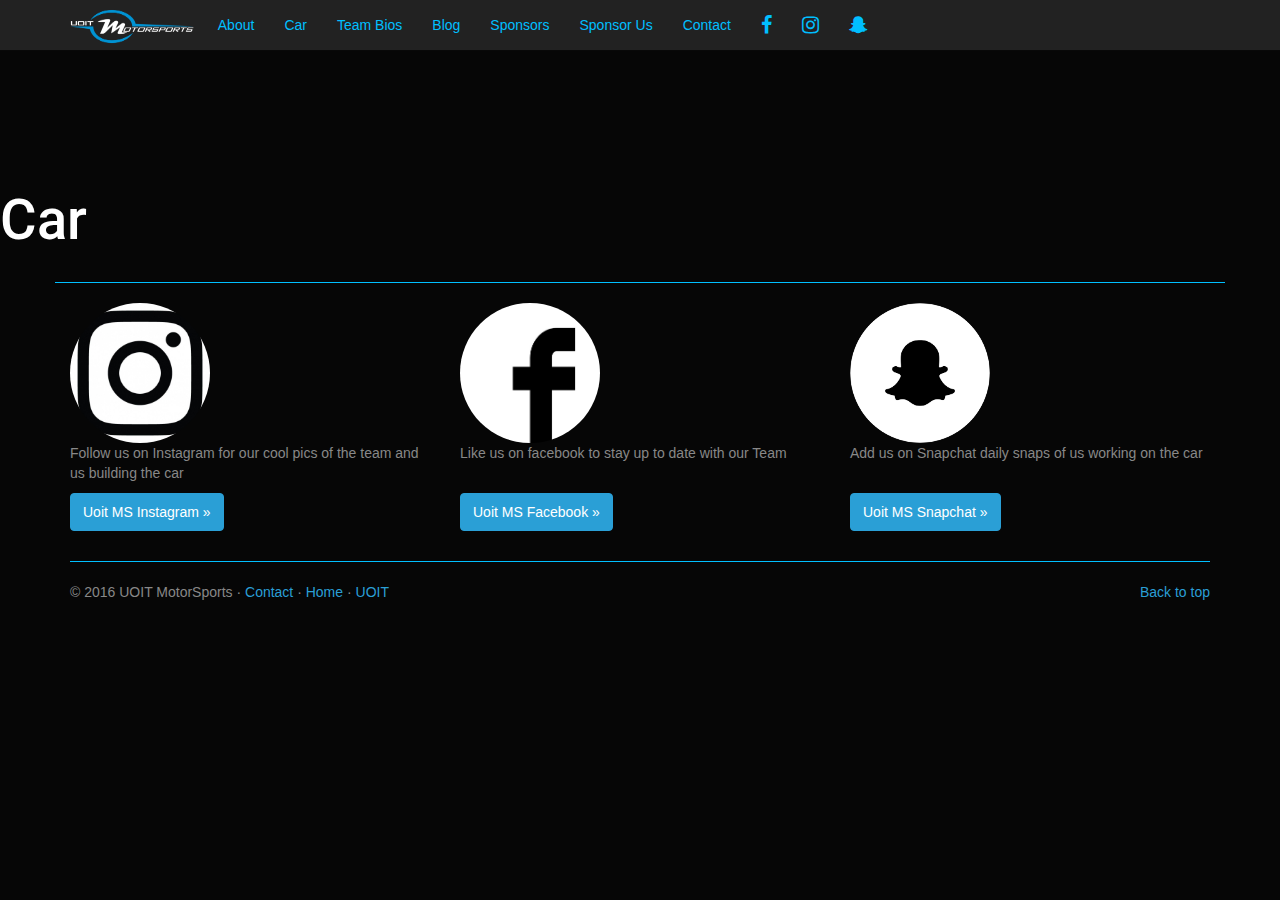
<file: car.html>
<!DOCTYPE html>

<html lang="en">
    
<head>
    
    <meta http-equiv="Content-Type" content="text/html; charset=UTF-8">
    
    
    <!--* Tab Title *-->
    <title>Car - UOIT Motorsports</title>
    
    <!--* Link below is to place the image in the tab *-->
    <link rel="icon" href="images/tabicon.jpg">
    
    <!-- Bootstrap core CSS --> <!--* U HAVE TO MAKE SURE THESE LINKS BELOW IS CORRECT OR ALL STYLING GOES AWAY *-->
    <link href="css/bootstrap.min.css" rel="stylesheet"> <!--* Cyborg Css, read the readme.txt in the css folder *-->
    <link href="css/motorsportstylingsheet.css" rel="stylesheet">
    
    <!--* Font Awesome used for icons in navbar -->
    <link href="https://maxcdn.bootstrapcdn.com/font-awesome/4.6.3/css/font-awesome.min.css" rel="stylesheet">
    

    <!-- IE10 viewport hack for Surface/desktop Windows 8 bug -->
    <link href="./Index_files/ie10-viewport-bug-workaround.css" rel="stylesheet">

    <!-- Custom styles for this template -->
    <link href="./Index_files/starter-template.css" rel="stylesheet">
    <!--Useless as i use another carousel <link href="./Carousel Template for Bootstrap_files/carousel.css" rel="stylesheet"> -->
    
    <!-- Just for debugging purposes. Don't actually copy these 2 lines! -->
    <!--[if lt IE 9]><script src="../../assets/js/ie8-responsive-file-warning.js"></script><![endif]-->
    <!--* idk what this line is *--> <script src="./Index_files/ie-emulation-modes-warning.js.download"></script>
    <!-- HTML5 shim and Respond.js for IE8 support of HTML5 elements and media queries -->
    <!--[if lt IE 9]>
    <script src="https://oss.maxcdn.com/html5shiv/3.7.3/html5shiv.min.js"></script>
    <script src="https://oss.maxcdn.com/respond/1.4.2/respond.min.js"></script>
    <![endif]-->
    
    <!--* to link fonts im using, but this line is useless as i used the @import at the top of the css page, but ill keep it anyways for safe measure *-->
    <link href="https://fonts.googleapis.com/css?family=Orbitron|Oswald" rel="stylesheet">
    
</head>

<body>
    
<!--* NAVBAR!!!!!!!!!!!!!!!!!!!!!!!!!!!!!!!!!!!!!!!!!!!!!!!!!!!!!!!!!!!!!!!!!!!!! *-->
      
    <nav class="navbar navbar-inverse navbar-fixed-top">
        
      <div class="container">
          
        <div class="navbar-header">
            
          <button type="button" class="navbar-toggle collapsed" data-toggle="collapse" data-target="#navbar" aria-expanded="false" aria-controls="navbar">
            <span class="sr-only">Toggle navigation</span> <!-- This code is for the toggle menu when browser size is small (very mobile friendly) -->
            
            <span class="icon-bar"></span><!--* Each codeline, represents how many lines appear in the right box for the toggle when browser size is small *-->
            <span class="icon-bar"></span>
            <span class="icon-bar"></span>
          </button>
            
      <!--* Logo Link to home for Navbar *-->
        
      <a href="index.html">
        <img src="UOIT%20MotorSportsLogo.png" alt="UOIT MS Logo" style="width:125px;height:50px;float:left;"><!-- search logo -->
      </a> 
            
      <!--* end logo img *-->
            
        </div>
          
        <div id="navbar" class="collapse navbar-collapse">
          <ul class="nav navbar-nav">
              
            <!--* Links to other pages *-->
              
            <li><a href="about.html" class = NavbarLink>&nbsp;&nbsp;About</a></li>
              
            <li><a href="car.html">Car</a></li>
            
            <li><a href="teambios.html">Team Bios</a></li>
              
            <li><a href="blog.html">Blog</a></li>
              
            <li><a href="sponsors.html">Sponsors</a></li> 
              
            <li><a href="sponsorsus.html">Sponsor Us</a></li>
              
            <li><a href="contact.html">Contact</a></li>
             
            <!--* Icon Links *-->
              
            <li><a href="https://www.facebook.com/UOITMotorsportsElectric/?fref=ts" target="_blank">
                <div class=small-icon><i class="fa fa-facebook"></i></div></a></li>
              
            <li><a href="https://www.facebook.com/UOITMotorsportsElec]tric/?fref=ts" target="_blank">
                <div class=small-icon><i class="fa fa-instagram"></i></div></a></li>
              
            <li><a href="https://www.facebook.com/UOITMotorsportsElectric/?fref=ts" target="_blank">
                <div class=small-icon><i class="fa fa-snapchat-ghost"></i></div></a></li>
              
              
          </ul>
        </div><!--/.nav-collapse -->
      </div>
    </nav>
      
<!--* End of NAVBAR!!!!!!!!!!!!!!!!!!!!!!!!!!!!!!!!!!!!!!!!!!!!!!!!!!!!!!!!!!!!!! *-->   
    
<br><br><br><br><br><br>
    
    <h1> Car </h1>
  
    
     
<!--* BOTTOM FOR EVERY PAGE !!!!!!!!!!!!!!!!!!!!!!!!!!!!!!!!!!!!!!!!!!!!!!!!!!!!!!!! *-->
      
    <!-- Wrap the rest of the page in another container to center all the content. -->

    <div class="container marketing">

      <!-- Three columns of text below the carousel -->
      <div class="row"><hr>
        <div class="col-lg-4">
            
<!--* INSTAGRAM Bot ------------ *--><!--* This section will be explained, apply to other relevant bot sections (bot short for link at bottom) *-->
            
         <a href="https://www.instagram.com/" target="_blank"> <!--* desired Image Link *-->
         <!-- The Target=blank part is very important, as it follows good web design. As you dont want people straying away from your website, so the Target = blank opens it in a new tab :) *-->
             <img class="img-circle" src="Instagram B & W Logo.jpg" alt="Instagram Logo" width="140" height="140"> <!--* Desired Img *-->
         </a>
            
          <p>Follow us on Instagram for our cool pics of the team and us building the car</p>
            
          <p><a class="btn btn-primary" href="https://www.instagram.com/" target="_blank" role="button">Uoit MS Instagram »</a></p><!--* The button, which again has target=blank part *-->
            
        </div><!-- /.col-lg-4 -->
        <div class="col-lg-4">
        <!--* note dont use target=blank for internal html pages tht link to other pages, thts bad web design lol *-->
  
<!-- FACEBOOK Bot ----------- -->
          <a href="https://www.facebook.com/UOITMotorsportsElectric/?fref=ts" target="_blank">
              <img class="img-circle" src="Facebook B & W Logo.jpg" alt="Facebook Logo" width="140" height="140"></a>
          
            
          <p>Like us on facebook to stay up to date with our Team</p><br>
          <p><a class="btn btn-primary" href="https://www.facebook.com/UOITMotorsportsElectric/?fref=ts" target="_blank" role="button">Uoit MS Facebook »</a></p>
            
        </div><!-- /.col-lg-4 -->
            
        <div class="col-lg-4">
            
 <!--* SNAPCHAT Bot --------- *-->      
          <img class="img-circle" src="Snapchat B & W Logo.png" alt="Generic placeholder image" width="140" height="140">

          <p>Add us on Snapchat daily snaps of us working on the car</p><br>
          <p><a class="btn btn-primary" href="https://www.snapchat.com/" role="button">Uoit MS Snapchat »</a></p>
            
        </div><!-- /.col-lg-4 -->
      </div><!-- /.row -->

        <hr>
        
      <!-- FOOTER --><!-- FIX ~ Note: all Back to Top links dont work on other pages, will fix eventually -->
      <footer>
        <p class="pull-right"><a href="index.html">Back to top</a></p>
        <p>&copy; 2016 UOIT MotorSports · <a href="contact.html">Contact</a> · <a href="index.html">Home</a> · <a href="http://uoit.ca/" target="_blank">UOIT</a>  </p>
      </footer>
        
    <!-- Note only for UOIT link the target=blank is used, as its not an internal page :) *-->
    </div><!-- /.container -->
      
<!-- END BOTTOM !!!!!!!!!!!!!!!!!!!!!!!!!!!!!!!!!!!!!!!!!!!!!!!!!!!!!!!!!!!!!!!!-->


    
    
    
    <!--* No clue what this is, came with bootstrap, so its advised to leave it alone :) *-->
    
    <!-- Bootstrap core JavaScript
    ================================================== -->
    <!-- Placed at the end of the document so the pages load faster -->
    <script src="./Index_files/jquery.min.js.download"></script>
    <script>window.jQuery || document.write('<script src="../../assets/js/vendor/jquery.min.js"><\/script>')</script>
    <script src="./Index_files/bootstrap.min.js.download"></script>
    <!-- IE10 viewport hack for Surface/desktop Windows 8 bug -->
    <script src="./Index_files/ie10-viewport-bug-workaround.js.download"></script>
    

</body>
</html>
</file>
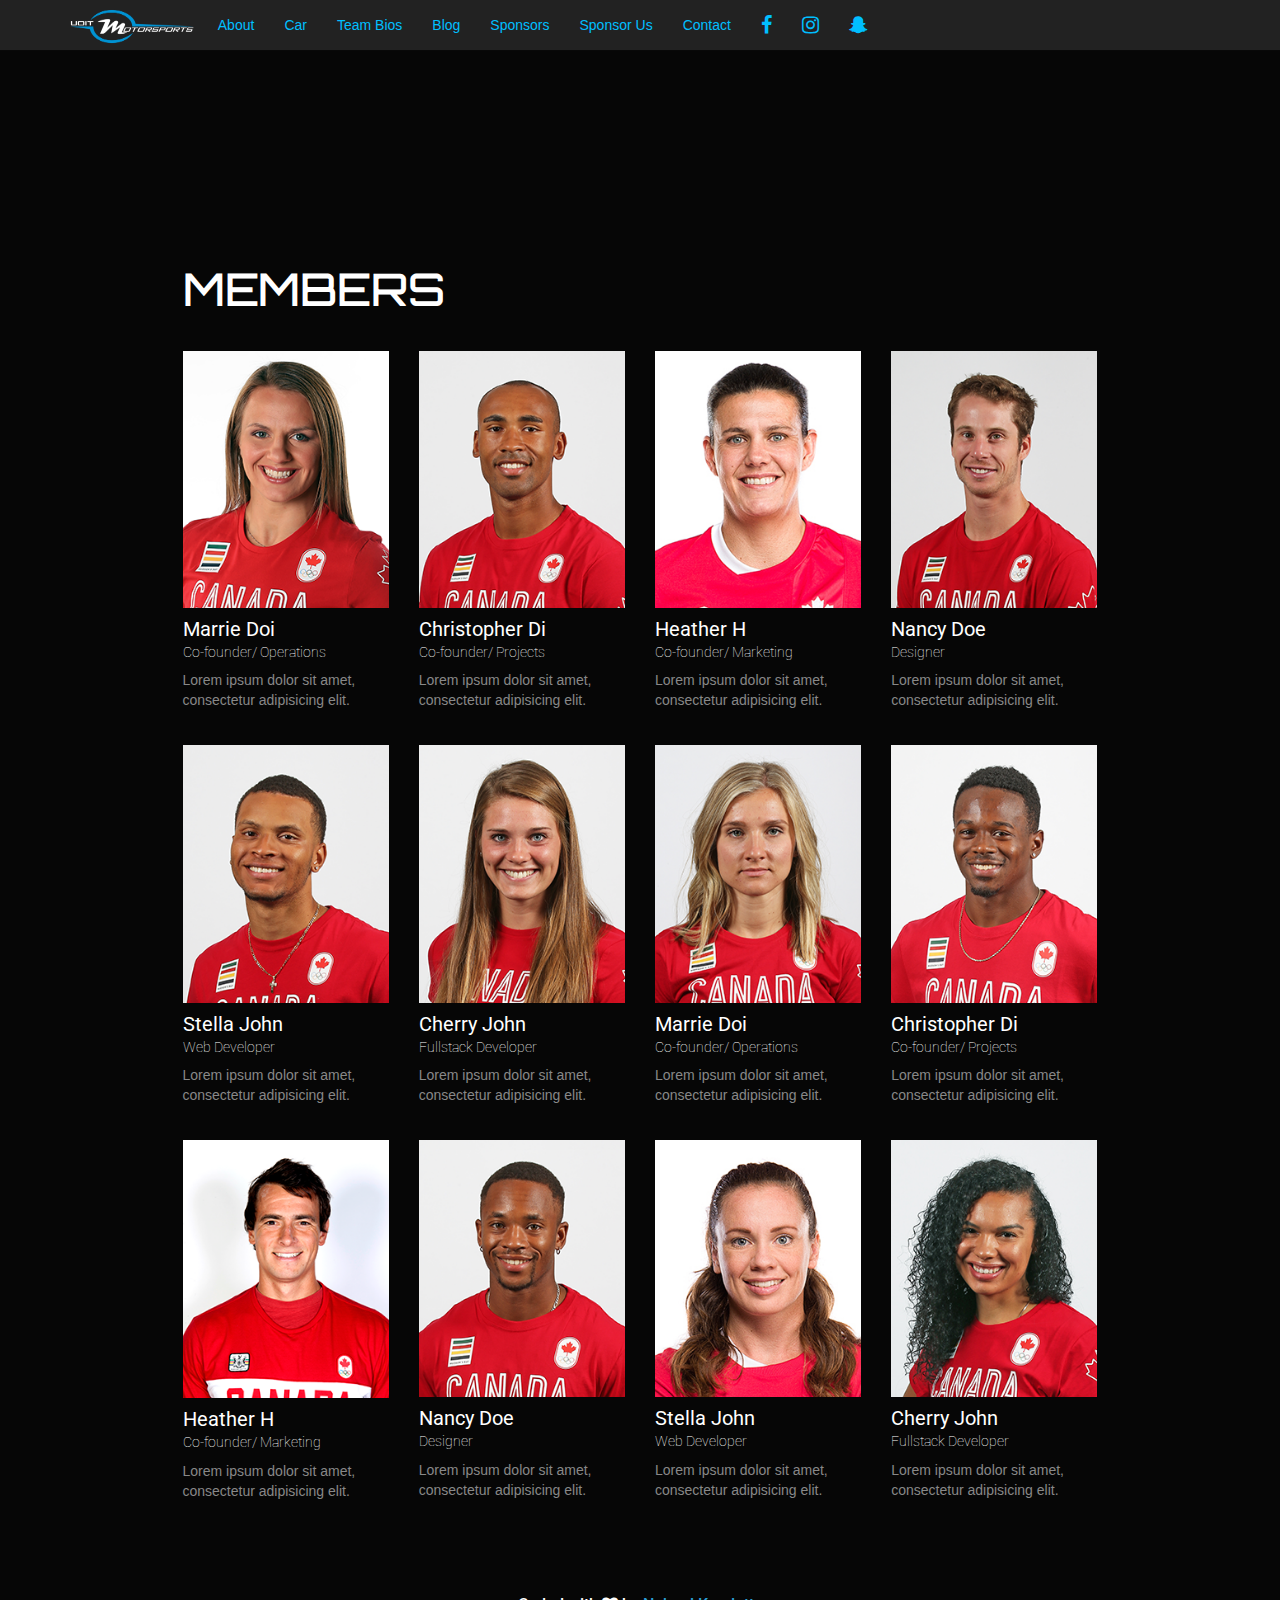
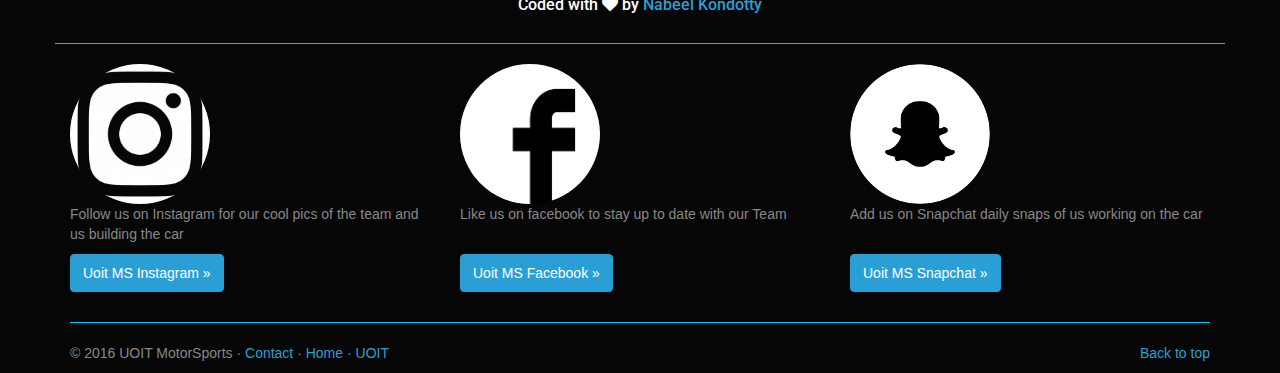
<file: teambios.html>
<!DOCTYPE html>

<html lang="en">
    
<head>
    
    <meta http-equiv="Content-Type" content="text/html; charset=UTF-8">
    
    <!--* Tab Title *-->
    <title>Home - UOIT Motorsports</title>
    
    <!--* Link below is to place the image in the tab *-->
    <link rel="icon" href="images/tabicon.jpg">
    
    <!-- Bootstrap core CSS --> <!--* U HAVE TO MAKE SURE THESE LINKS BELOW IS CORRECT OR ALL STYLING GOES AWAY *-->
    <link href="css/bootstrap.min.css" rel="stylesheet"> <!--* Cyborg Css, read the readme.txt in the css folder *-->
    <link href="css/motorsportstylingsheet.css" rel="stylesheet">
    
    <!--* Font Awesome used for icons in navbar -->
    <link href="https://maxcdn.bootstrapcdn.com/font-awesome/4.6.3/css/font-awesome.min.css" rel="stylesheet">
    
    
    <!--* [Not in use, going to fix] Script used to call navbar.html *-->
    <script type="text/javascript" src="js/csi.min.js"></script>


    <!-- IE10 viewport hack for Surface/desktop Windows 8 bug -->
    <link href="./Index_files/ie10-viewport-bug-workaround.css" rel="stylesheet">

    <!-- Custom styles for this template -->
    <link href="./Index_files/starter-template.css" rel="stylesheet">
    <!--Useless as i use another carousel <link href="./Carousel Template for Bootstrap_files/carousel.css" rel="stylesheet"> -->
    
    <!-- Just for debugging purposes. Don't actually copy these 2 lines! -->
    <!--[if lt IE 9]><script src="../../assets/js/ie8-responsive-file-warning.js"></script><![endif]-->
    <!--* idk what this line is *--> <script src="./Index_files/ie-emulation-modes-warning.js.download"></script>
    <!-- HTML5 shim and Respond.js for IE8 support of HTML5 elements and media queries -->
    <!--[if lt IE 9]>
    <script src="https://oss.maxcdn.com/html5shiv/3.7.3/html5shiv.min.js"></script>
    <script src="https://oss.maxcdn.com/respond/1.4.2/respond.min.js"></script>
    <![endif]-->
    
    <!--* to link fonts im using, but this line is useless as i used the @import at the top of the css page, but ill keep it anyways for safe measure *-->
    <link href="https://fonts.googleapis.com/css?family=Orbitron|Oswald" rel="stylesheet">
    
</head>

<body>
    
<!--* NAVBAR!!!!!!!!!!!!!!!!!!!!!!!!!!!!!!!!!!!!!!!!!!!!!!!!!!!!!!!!!!!!!!!!!!!!! *-->
      
    <nav class="navbar navbar-inverse navbar-fixed-top">
        
      <div class="container">
          
        <div class="navbar-header">
            
          <button type="button" class="navbar-toggle collapsed" data-toggle="collapse" data-target="#navbar" aria-expanded="false" aria-controls="navbar">
            <span class="sr-only">Toggle navigation</span> <!-- This code is for the toggle menu when browser size is small (very mobile friendly) -->
            
            <span class="icon-bar"></span><!--* Each codeline, represents how many lines appear in the right box for the toggle when browser size is small *-->
            <span class="icon-bar"></span>
            <span class="icon-bar"></span>
          </button>
            
      <!--* Logo Link to home for Navbar *-->
        
      <a href="index.html">
        <img src="UOIT%20MotorSportsLogo.png" alt="UOIT MS Logo" style="width:125px;height:50px;float:left;"><!-- search logo -->
      </a> 
            
      <!--* end logo img *-->
            
        </div>
          
        <div id="navbar" class="collapse navbar-collapse">
          <ul class="nav navbar-nav">
              
            <!--* Links to other pages *-->
              
            <li><a href="about.html" class = NavbarLink>&nbsp;&nbsp;About</a></li>
              
            <li><a href="car.html">Car</a></li>
            
            <li><a href="teambios.html">Team Bios</a></li>
              
            <li><a href="blog.html">Blog</a></li>
              
            <li><a href="sponsors.html">Sponsors</a></li> 
              
            <li><a href="sponsorsus.html">Sponsor Us</a></li>
              
            <li><a href="contact.html">Contact</a></li>
             
            <!--* Icon Links *-->
              
            <li><a href="https://www.facebook.com/UOITMotorsportsElectric/?fref=ts" target="_blank">
                <div class=small-icon><i class="fa fa-facebook"></i></div></a></li>
              
            <li><a href="https://www.facebook.com/UOITMotorsportsElec]tric/?fref=ts" target="_blank">
                <div class=small-icon><i class="fa fa-instagram"></i></div></a></li>
              
            <li><a href="https://www.facebook.com/UOITMotorsportsElectric/?fref=ts" target="_blank">
                <div class=small-icon><i class="fa fa-snapchat-ghost"></i></div></a></li>
              
              
          </ul>
        </div><!--/.nav-collapse -->
      </div>
    </nav>
      
<!--* End of NAVBAR!!!!!!!!!!!!!!!!!!!!!!!!!!!!!!!!!!!!!!!!!!!!!!!!!!!!!!!!!!!!!! *-->   
    
<br><br><br><br><br><br>


<section class="team">
  <div class="container">
    <div class="row">
      <div class="col-md-10 col-md-offset-1">
        <div class="col-lg-12">
          <hgroup> <!--* We are using the imported font Orbitron calling the class from css in the span tag *-->
            <h2 ><span class = Tagline>MEMBERS</span></h2>        
        </hgroup>
          <div class="row pt-md">
            <div class="col-lg-3 col-md-3 col-sm-4 col-xs-12 profile">
              <div class="img-box">
                <img src="profilepics/1.png" class="img-responsive" >
                <ul class="text-center">
                  <a href="#1"><li><div class="fa fa-facebook"></div></li></a>
                  <a href="#2"><li><span class="fa fa-twitter"></span></li></a>
                  <a href="#3"><li><i class="fa fa-linkedin"></i></li></a>
                </ul>
              </div>
              <h1>Marrie Doi</h1>
              <h2>Co-founder/ Operations</h2>
              <p>Lorem ipsum dolor sit amet, consectetur adipisicing elit.</p>
            </div>
            <div class="col-lg-3 col-md-3 col-sm-4 col-xs-12 profile">
              <div class="img-box">
                <img src="profilepics/2.png" class="img-responsive">
                <ul class="text-center">
                  <a href="#"><li><i class="fa fa-facebook"></i></li></a>
                  <a href="#"><li><i class="fa fa-twitter"></i></li></a>
                  <a href="#"><li><i class="fa fa-linkedin"></i></li></a>
                </ul>
              </div>
              <h1>Christopher Di</h1>
              <h2>Co-founder/ Projects</h2>
              <p>Lorem ipsum dolor sit amet, consectetur adipisicing elit.</p>
            </div>
            <div class="col-lg-3 col-md-3 col-sm-4 col-xs-12 profile">
              <div class="img-box">
                <img src="profilepics/3.png" class="img-responsive" >
                <ul class="text-center">
                  <a href="#"><li><i class="fa fa-facebook"></i></li></a>
                  <a href="#"><li><i class="fa fa-twitter"></i></li></a>
                  <a href="#"><li><i class="fa fa-linkedin"></i></li></a>
                </ul>
              </div>
              <h1>Heather H</h1>
              <h2>Co-founder/ Marketing</h2>
              <p>Lorem ipsum dolor sit amet, consectetur adipisicing elit.</p>
            </div>
            <div class="col-lg-3 col-md-3 col-sm-4 col-xs-12 profile">
              <div class="img-box">
                <img src="profilepics/4.png" class="img-responsive" >
                <ul class="text-center">
                  <a href="#"><li><i class="fa fa-facebook"></i></li></a>
                  <a href="#"><li><i class="fa fa-twitter"></i></li></a>
                  <a href="#"><li><i class="fa fa-linkedin"></i></li></a>
                </ul>
              </div>
              <h1>Nancy Doe</h1>
              <h2>Designer</h2>
              <p>Lorem ipsum dolor sit amet, consectetur adipisicing elit.</p>
            </div>
            <div class="col-lg-3 col-md-3 col-sm-4 col-xs-12 profile">
              <div class="img-box">
                <img src="profilepics/5.png" class="img-responsive" >
                <ul class="text-center">
                  <a href="#"><li><i class="fa fa-facebook"></i></li></a>
                  <a href="#"><li><i class="fa fa-twitter"></i></li></a>
                  <a href="#"><li><i class="fa fa-linkedin"></i></li></a>
                </ul>
              </div>
              <h1>Stella John</h1>
              <h2>Web Developer</h2>
              <p>Lorem ipsum dolor sit amet, consectetur adipisicing elit.</p>
            </div>
            <div class="col-lg-3 col-md-3 col-sm-4 col-xs-12 profile">
              <div class="img-box">
                <img src="profilepics/6.png" class="img-responsive" >
                <ul class="text-center">
                  <a href="#"><li><i class="fa fa-facebook"></i></li></a>
                  <a href="#"><li><i class="fa fa-twitter"></i></li></a>
                  <a href="#"><li><i class="fa fa-linkedin"></i></li></a>
                </ul>
              </div>
              <h1>Cherry John</h1>
              <h2>Fullstack Developer</h2>
              <p>Lorem ipsum dolor sit amet, consectetur adipisicing elit.</p>
            </div>
            <div class="col-lg-3 col-md-3 col-sm-4 col-xs-12 profile">
              <div class="img-box">
                <img src="profilepics/7.png" class="img-responsive" >
                <ul class="text-center">
                  <a href="#"><li><i class="fa fa-facebook"></i></li></a>
                  <a href="#"><li><i class="fa fa-twitter"></i></li></a>
                  <a href="#"><li><i class="fa fa-linkedin"></i></li></a>
                </ul>
              </div>
              <h1>Marrie Doi</h1>
              <h2>Co-founder/ Operations</h2>
              <p>Lorem ipsum dolor sit amet, consectetur adipisicing elit.</p>
            </div>
            <div class="col-lg-3 col-md-3 col-sm-4 col-xs-12 profile">
              <div class="img-box">
                <img src="profilepics/8.png" class="img-responsive" >
                <ul class="text-center">
                  <a href="#"><li><i class="fa fa-facebook"></i></li></a>
                  <a href="#"><li><i class="fa fa-twitter"></i></li></a>
                  <a href="#"><li><i class="fa fa-linkedin"></i></li></a>
                </ul>
              </div>
              <h1>Christopher Di</h1>
              <h2>Co-founder/ Projects</h2>
              <p>Lorem ipsum dolor sit amet, consectetur adipisicing elit.</p>
            </div>
            <div class="col-lg-3 col-md-3 col-sm-4 col-xs-12 profile">
              <div class="img-box">
                <img src="profilepics/9.png" class="img-responsive" >
                <ul class="text-center">
                  <a href="#"><li><i class="fa fa-facebook"></i></li></a>
                  <a href="#"><li><i class="fa fa-twitter"></i></li></a>
                  <a href="#"><li><i class="fa fa-linkedin"></i></li></a>
                </ul>
              </div>
              <h1>Heather H</h1>
              <h2>Co-founder/ Marketing</h2>
              <p>Lorem ipsum dolor sit amet, consectetur adipisicing elit.</p>
            </div>
            <div class="col-lg-3 col-md-3 col-sm-4 col-xs-12 profile">
              <div class="img-box">
                <img src="profilepics/10.png" class="img-responsive" >
                <ul class="text-center">
                  <a href="#"><li><i class="fa fa-facebook"></i></li></a>
                  <a href="#"><li><i class="fa fa-twitter"></i></li></a>
                  <a href="#"><li><i class="fa fa-linkedin"></i></li></a>
                </ul>
              </div>
              <h1>Nancy Doe</h1>
              <h2>Designer</h2>
              <p>Lorem ipsum dolor sit amet, consectetur adipisicing elit.</p>
            </div>
            <div class="col-lg-3 col-md-3 col-sm-4 col-xs-12 profile">
              <div class="img-box">
                <img src="profilepics/11.png" class="img-responsive" >
                <ul class="text-center">
                  <a href="#"><li><i class="fa fa-facebook"></i></li></a>
                  <a href="#"><li><i class="fa fa-twitter"></i></li></a>
                  <a href="#"><li><i class="fa fa-linkedin"></i></li></a>
                </ul>
              </div>
              <h1>Stella John</h1>
              <h2>Web Developer</h2>
              <p>Lorem ipsum dolor sit amet, consectetur adipisicing elit.</p>
            </div>
            <div class="col-lg-3 col-md-3 col-sm-4 col-xs-12 profile">
              <div class="img-box">
                <img src="profilepics/12.png" class="img-responsive" >
                <ul class="text-center">
                  <a href="#"><li><i class="fa fa-facebook"></i></li></a>
                  <a href="#"><li><i class="fa fa-twitter"></i></li></a>
                  <a href="#"><li><i class="fa fa-linkedin"></i></li></a>
                </ul>
              </div>
              <h1>Cherry John</h1>
              <h2>Fullstack Developer</h2>
              <p>Lorem ipsum dolor sit amet, consectetur adipisicing elit.</p>
            </div>
          </div>
        </div>
      </div>
    </div>
  </div>
</section>
<footer>
    <div class="container">
        <div class="col-md-10 col-md-offset-1 text-center">
            
            <h6>Coded with <i class="fa fa-heart red"></i> by <a href="http://www.nabeel.co.in" target="_blank">Nabeel Kondotty</a></h6>
        </div>   
    </div>
</footer>
    
    
    
 <!--==============================================================!-->   
    
     
<!--* BOTTOM FOR EVERY PAGE !!!!!!!!!!!!!!!!!!!!!!!!!!!!!!!!!!!!!!!!!!!!!!!!!!!!!!!! *-->
      
    <!-- Wrap the rest of the page in another container to center all the content. -->

    <div class="container marketing">

      <!-- Three columns of text below the carousel -->
      <div class="row"><hr>
        <div class="col-lg-4">
            
<!--* INSTAGRAM Bot ------------ *--><!--* This section will be explained, apply to other relevant bot sections (bot short for link at bottom) *-->
            
         <a href="https://www.instagram.com/" target="_blank"> <!--* desired Image Link *-->
         <!-- The Target=blank part is very important, as it follows good web design. As you dont want people straying away from your website, so the Target = blank opens it in a new tab :) *-->
             <img class="img-circle" src="Instagram B & W Logo.jpg" alt="Instagram Logo" width="140" height="140"> <!--* Desired Img *-->
         </a>
            
          <p>Follow us on Instagram for our cool pics of the team and us building the car</p>
            
          <p><a class="btn btn-primary" href="https://www.instagram.com/" target="_blank" role="button">Uoit MS Instagram »</a></p><!--* The button, which again has target=blank part *-->
            
        </div><!-- /.col-lg-4 -->
        <div class="col-lg-4">
        <!--* note dont use target=blank for internal html pages tht link to other pages, thts bad web design lol *-->
  
<!-- FACEBOOK Bot ----------- -->
          <a href="https://www.facebook.com/UOITMotorsportsElectric/?fref=ts" target="_blank">
              <img class="img-circle" src="Facebook B & W Logo.jpg" alt="Facebook Logo" width="140" height="140"></a>
          
            
          <p>Like us on facebook to stay up to date with our Team</p><br>
          <p><a class="btn btn-primary" href="https://www.facebook.com/UOITMotorsportsElectric/?fref=ts" target="_blank" role="button">Uoit MS Facebook »</a></p>
            
        </div><!-- /.col-lg-4 -->
            
        <div class="col-lg-4">
            
 <!--* SNAPCHAT Bot --------- *-->      
          <img class="img-circle" src="Snapchat B & W Logo.png" alt="Generic placeholder image" width="140" height="140">

          <p>Add us on Snapchat daily snaps of us working on the car</p><br>
          <p><a class="btn btn-primary" href="https://www.snapchat.com/" role="button">Uoit MS Snapchat »</a></p>
            
        </div><!-- /.col-lg-4 -->
      </div><!-- /.row -->

        <hr>
        
      <!-- FOOTER --><!-- FIX ~ Note: all Back to Top links dont work on other pages, will fix eventually -->
      <footer>
        <p class="pull-right"><a href="index.html">Back to top</a></p>
        <p>&copy; 2016 UOIT MotorSports · <a href="contact.html">Contact</a> · <a href="index.html">Home</a> · <a href="http://uoit.ca/" target="_blank">UOIT</a>  </p>
      </footer>
        
    <!-- Note only for UOIT link the target=blank is used, as its not an internal page :) *-->
    </div><!-- /.container -->
      
<!-- END BOTTOM !!!!!!!!!!!!!!!!!!!!!!!!!!!!!!!!!!!!!!!!!!!!!!!!!!!!!!!!!!!!!!!!-->


    
    
    
    <!--* No clue what this is, came with bootstrap, so its advised to leave it alone :) *-->
    
    <!-- Bootstrap core JavaScript
    ================================================== -->
    <!-- Placed at the end of the document so the pages load faster -->
    <script src="./Index_files/jquery.min.js.download"></script>
    <script>window.jQuery || document.write('<script src="../../assets/js/vendor/jquery.min.js"><\/script>')</script>
    <script src="./Index_files/bootstrap.min.js.download"></script>
    <!-- IE10 viewport hack for Surface/desktop Windows 8 bug -->
    <script src="./Index_files/ie10-viewport-bug-workaround.js.download"></script>
    

</body>
</html>
</file>
<file: css/motorsportstylingsheet.css>
@import url("https://fonts.googleapis.com/css?family=Roboto:400,700");
@import 'https://fonts.googleapis.com/css?family=Orbitron';


/*! PLEASE READ!!! Anything with explanation marks in the comments is comments from me, the other ones are from bootstrap, all comments from me in css will follow this comments format. If you have any questions feel free to email me at umar.qureshi@uoit.net, or facebook msg me if you know me :) !*/

/*! The top part of the imports, is just importing fonts from the website, it must be at the top to load first !*/

/*! All the css work I have done is at the bottom, so ignore the middle as thats from bootswatch, and only touch if you know what you are doing */


/*! Below is where i started writing my own and using css from bootsnip

/*! [base64]!*/

/*! Obtained this Carousal from Bootsnips @ "http://bootsnipp.com/snippets/xpoZ9" *--><!-- i dont need to credit it, but its good for other coders who want to know where i got it from, imo half of the code was broken so i fixed and customized it (also the carousel is applied to html in index, so refer to that section as well) !*/

/*
Fade content bs-carousel with hero headers
Code snippet by maridlcrmn (Follow me on Twitter @maridlcrmn) for Bootsnipp.com
Image credits: unsplash.com
*/

/********************************/
/*       Fade Bs-carousel       */
/********************************/
.fade-carousel {
    position: relative;
    height: 85vh; /*! This controls height of the carousal screen !*/
}
.fade-carousel .carousel-inner .item {
    height: 85vh; /*! also has something to do with the height, just keep the heigh vals the same, trust me ;) !*/
}
.fade-carousel .carousel-indicators > li {
    margin: 0 2px;
    background-color: blue; /*! Contols the color of the dots at te bottom of the slides and other properties as well !*/
    border-color: blue;
    opacity: .7;
}
.fade-carousel .carousel-indicators > li.active { /*! has to do something with the active slide and the circle, probably to do with the color being filled but idk !*/
  width: 10px;
  height: 10px;
  opacity: 1;
}

/********************************/
/*          Hero Headers        */
/********************************/
.hero {
    position: absolute;
    top: 50%;
    left: 50%;
    z-index: 3;
    color: #fff;
    text-align: center;
    text-transform: uppercase;
    text-shadow: 1px 1px 0 rgba(0,0,0,.75);
      -webkit-transform: translate3d(-50%,-50%,0);
         -moz-transform: translate3d(-50%,-50%,0);
          -ms-transform: translate3d(-50%,-50%,0);
           -o-transform: translate3d(-50%,-50%,0);
              transform: translate3d(-50%,-50%,0);
}
.hero h1 {
    font-size: 6em;    
    font-weight: bold;
    margin: 0;
    padding: 0;
}

.fade-carousel .carousel-inner .item .hero {
    opacity: 0;
    -webkit-transition: 2s all ease-in-out .1s;
       -moz-transition: 2s all ease-in-out .1s; 
        -ms-transition: 2s all ease-in-out .1s; 
         -o-transition: 2s all ease-in-out .1s; 
            transition: 2s all ease-in-out .1s; 
}
.fade-carousel .carousel-inner .item.active .hero {
    opacity: 1;
    -webkit-transition: 2s all ease-in-out .1s;
       -moz-transition: 2s all ease-in-out .1s; 
        -ms-transition: 2s all ease-in-out .1s; 
         -o-transition: 2s all ease-in-out .1s; 
            transition: 2s all ease-in-out .1s;    
}

/*! Below the overlay puts a heavy shade filter like a heavy shadow on the pic making it darker, its dumb so i removed it by making it a comment !*/

/********************************/
/*            Overlay           */
/********************************/
/*!
.overlay {
    position: absolute;
    width: 100%;
    height: 100%;
    z-index: 2;
    background-color: #080d15;
    opacity: 0;
} !*/


/*! custom buttons given by the carousal creater, i didnt use them but i just left it active if some property that i dont know of is being uses !*/

/********************************/
/*          Custom Buttons      */
/********************************/
.btn.btn-lg {padding: 10px 40px;}
.btn.btn-hero,
.btn.btn-hero:hover,
.btn.btn-hero:focus {
    color: #f5f5f5;
    background-color: #1abc9c;
    border-color: #1abc9c;
    outline: none;
    margin: 20px auto;
}

/*! BELOW MOST IMPORTANT PART OF CAROUSAL CSS !*/

/********************************/
/*       Slides backgrounds     */
/********************************/
.fade-carousel .slides .slide-1, 
.fade-carousel .slides .slide-2,
.fade-carousel .slides .slide-3, 
.fade-carousel .slides .slide-4 
/*! ^Above is creating each slide, if you need another one copy a line and paste it and replace the number with the next number. (make sure ur comma syntax is correct!) !*/
{
  height: 90vh;
  background-size: cover;
  background-position: center center;
  background-repeat: no-repeat;
} /*! idk whats happening between the enclosed curly brackets, but i left it as is and it works fine, im sure if you play with it u can figure out what is does :) !*/

/*! Very important part below. This is where you place your slide pictures, make sure the path is correct, or you can get your image from a webpage link (i personally dont like to do that, i like to call pics from the folder) !*/

/*! Very important part below. Make sure if you added extra slides, that you copy and paste one of the small blocks of code and replace it with the correct slide number, and call the right image. (also make sure a bit above u created the actal slide, read comments above for more details.) !*/

/*! IMAGES ~~~~~~~~~~~~~~~~~~~~~~~~~~~~~~~~~~~~~~~~~~ !*/
.fade-carousel .slides .slide-1 {
  background-image: url("../blainehelmet1.JPG"); 
}

.fade-carousel .slides .slide-2 {
  background-image: url("../TIKO Logo.png");
}

.fade-carousel .slides .slide-3 {
  background-image: url("../contactpic.JPG");
}

.fade-carousel .slides .slide-4 {
  background-image: url("../competition2slide.jpg");
}
/*! End of IMAGES ~~~~~~~~~~~~~~~~~~~~~~~~~~~~~~~~~~~ !*/


/*===============================================================================================*/

@import url(https://fonts.googleapis.com/css?family=Quicksand:400,300);
body{
    font-family: 'Quicksand', sans-serif;
}
.team{
    padding:75px 0;
}
h6.description{
	font-weight: bold;
	letter-spacing: 2px;
	color: #999;
	border-bottom: 1px solid rgba(0, 0, 0,0.1);
	padding-bottom: 5px;
}
.profile{
	margin-top: 25px;
}
.profile h1{
	font-weight: normal;
	font-size: 20px;
	margin:10px 0 0 0;
}
.profile h2{
	font-size: 14px;
	font-weight: lighter;
	margin-top: 5px;
}
.profile .img-box{
	opacity: 1;
	display: block;
	position: relative;
}
.profile .img-box:after{
	content:"";
	opacity: 0;
	background-color: rgba(0, 0, 0, 0.75);
	position: absolute;
	right: 0;
	left: 0;
	top: 0;
	bottom: 0;
}
.img-box ul{
	position: absolute;
	z-index: 2;
	bottom: 50px;
	text-align: center;
	width: 100%;
	padding-left: 0px;
	height: 0px;
	margin:0px;
	opacity: 0;
}
.profile .img-box:after, .img-box ul, .img-box ul li{
	-webkit-transition: all 0.5s ease-in-out 0s;
    -moz-transition: all 0.5s ease-in-out 0s;
    transition: all 0.5s ease-in-out 0s;
}
.img-box ul i{
	font-size: 20px;
	letter-spacing: 10px;
}



/*===============================================================================================*/






/*! Other Font Stylings     ~(over here is misc css ive written for text and other styling !*/ 


/*!Changing Navbar link colors!*/
.navbar .nav > li > a { color: deepskyblue}

/*!Tagline font!*/
.Tagline
{
    font-family: 'Orbitron', sans-serif;
}

/*! font-family: 'Oswald', sans-serif; (font i was going to use but not using anymore) !*/

/*! Changing <hr>'s line color !*/
hr {
  background-color: deepskyblue;
  color: deepskyblue;
  border-color: deepskyblue;
}

.Line {
  background-color: deepskyblue;
}

/*! Outline text for pesky annoying pics with white in them make text unreadable, so this class fixes tht !*/

.TextOutline {
    text-shadow: 2px 0 0 darkslategrey, -2px 0 0 darkslategrey, 0 2px 0 darkslategrey, 0 -2px 0 darkslategrey, 1px 1px
}


/*For Sponsor page*/

   /* NOTE: The styles were added inline because Prefixfree needs access to your styles and they must be inlined if they are on local disk! */
      @import url(http://fonts.googleapis.com/css?family=Open+Sans);
#circle-shape-example { 
  font-family: Open Sans, sans-serif; 
  margin: 2rem; 
}
#circle-shape-example p { 
  line-height: 1.8; 
}
#circle-shape-example .curve { 
  width: 23%; height: auto;
  min-width: 150px;
  float: left;
  margin-right:2rem; 
  border-radius: 50%;
  -webkit-shape-outside:circle();
  shape-outside:circle();
}

/*! used to center buttons (ex on sponser page) !*/
.wrapper {
    text-align: center;
}

.big-icon {
    font-size: 32px;
    text-align: center;
}

.small-icon {
    font-size: 20px;
}


/*!-------------------------------------!*/
</file>
<file: Index_files/starter-template.css>
body {
  padding-top: 50px;
}
.starter-template {
  padding: 40px 15px;
  text-align: center;
}
</file>
<file: Index_files/ie10-viewport-bug-workaround.css>
/*!
 * IE10 viewport hack for Surface/desktop Windows 8 bug
 * Copyright 2014-2015 Twitter, Inc.
 * Licensed under MIT (https://github.com/twbs/bootstrap/blob/master/LICENSE)
 */

/*
 * See the Getting Started docs for more information:
 * http://getbootstrap.com/getting-started/#support-ie10-width
 */
@-ms-viewport     { width: device-width; }
@-o-viewport      { width: device-width; }
@viewport         { width: device-width; }
</file>
